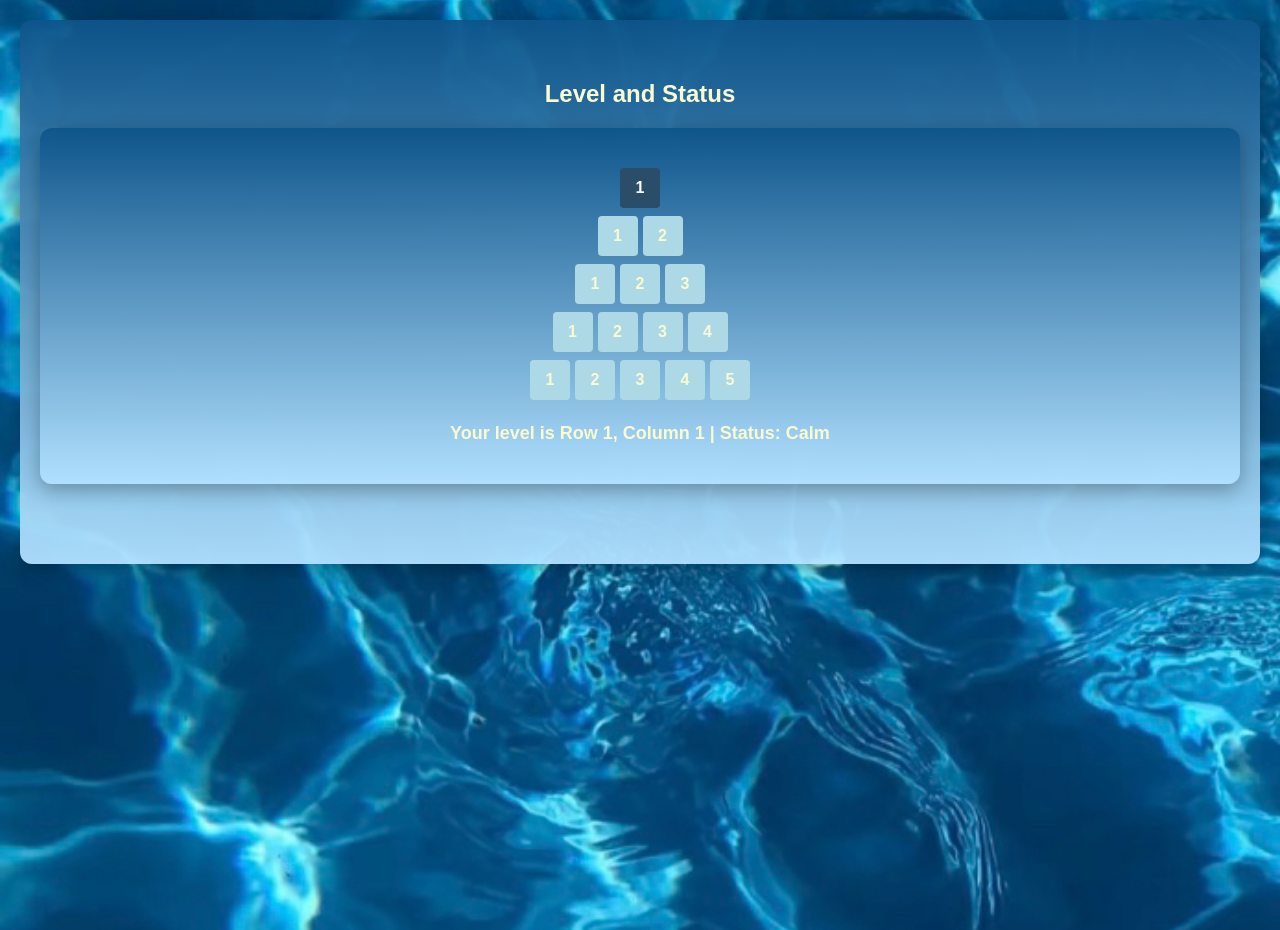
<file: assignment3/assignment3_classifyDream_DS.html>
<html>

<head>

    <meta charset="UTF-8" http-equiv="refresh" name="viewport" content="width=device-width, initial-scale=1.0">
    <title>Level and Status</title>
    <link rel="stylesheet" type="text/css" href="assigment3_style_DS.css">
    <script src="assignment3_java_DS.js"></script>

</head>

<body>

    <div id="classifyDream" class="container">

        <h2>Level and Status</h2>
        <div class="container">
       
        <div class="row">
            <div class="col">1</div>
        </div>

        <div class="row">
            <div class="col">1</div>
            <div class="col">2</div>
        </div>

        <div class="row">
            <div class="col">1</div>
            <div class="col">2</div>
            <div class="col">3</div>
        </div>

        <div class="row">
            <div class="col">1</div>
            <div class="col">2</div>
            <div class="col">3</div>
            <div class="col">4</div>
        </div>

        <div class="row">
            <div class="col">1</div>
            <div class="col">2</div>
            <div class="col">3</div>
            <div class="col">4</div>
            <div class="col">5</div>
        </div>

        <div id="status"></div>

    </div>
</body>


</html>
</file>
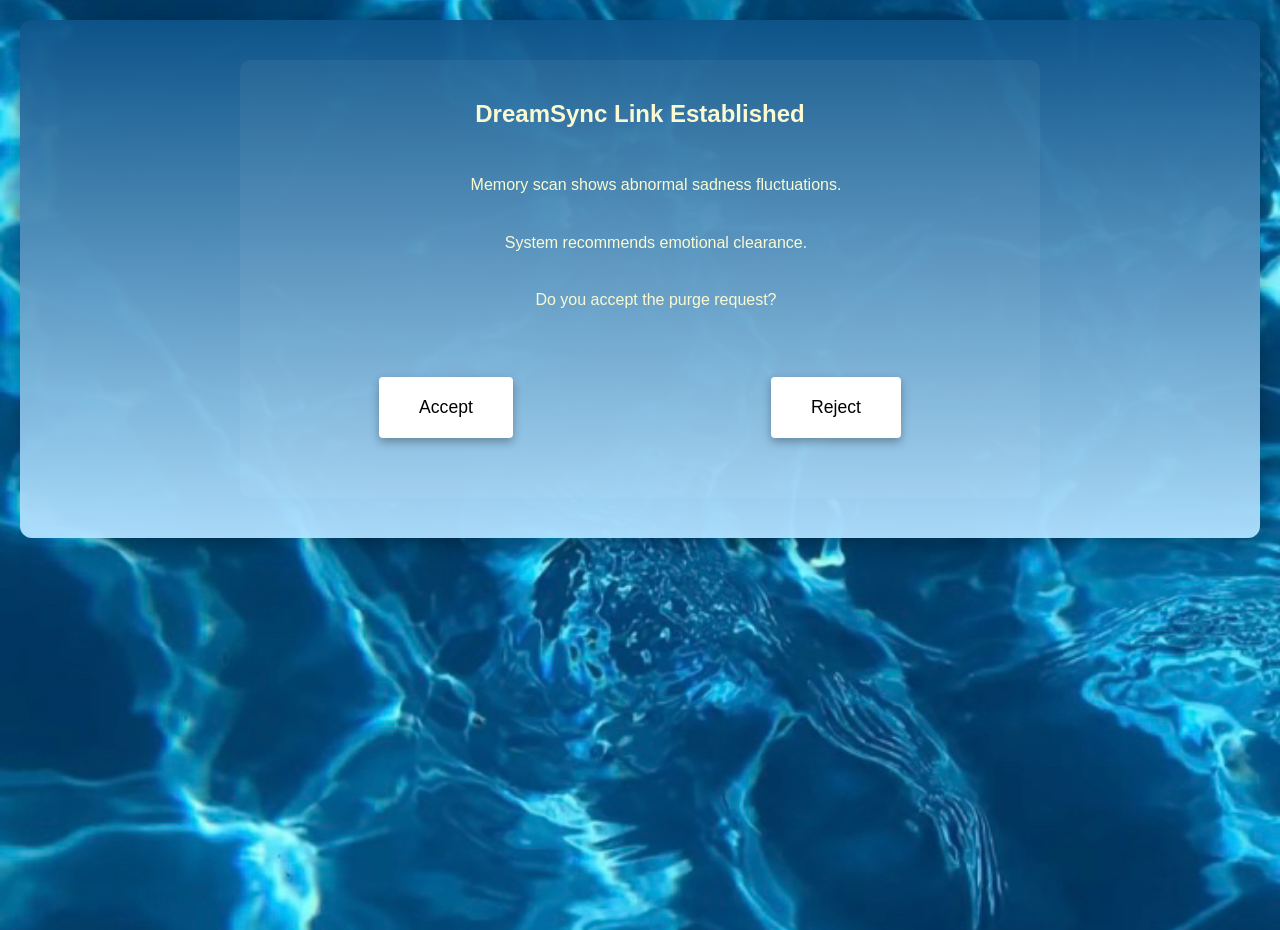
<file: assignment3/assignment3_evaluateBtn_DS.html>
<html>

<head>

    <meta charset="UTF-8" http-equiv="refresh" name="viewport" content="width=device-width, initial-scale=1.0">
    <title>Dream Evaluation</title>
    <link rel="stylesheet" type="text/css" href="assigment3_style_DS.css">
    <script src="assignment3_java_DS.js"></script>

</head>

<body>

    <div id="evaluateBtn" class="container">

        <div class="highlight">

            <h2 id="title">DreamSync Link Established</h2>
            <p id="p1">Memory scan shows abnormal sadness fluctuations.</p>
            <p id="p2">System recommends emotional clearance.</p>
            <p id="p3">Do you accept the purge request?</p>

            <div id="button_click">
                <button id="b1" onclick="acceptPurge()">Accept</button>
                <button id="b2" onclick="rejectPurge()">Reject</button>
            </div>

            <div id="Floating"></div>
            <div id="errorFloating"></div>
            
        </div>

        </div>

    </div>

</body>


</html>
</file>
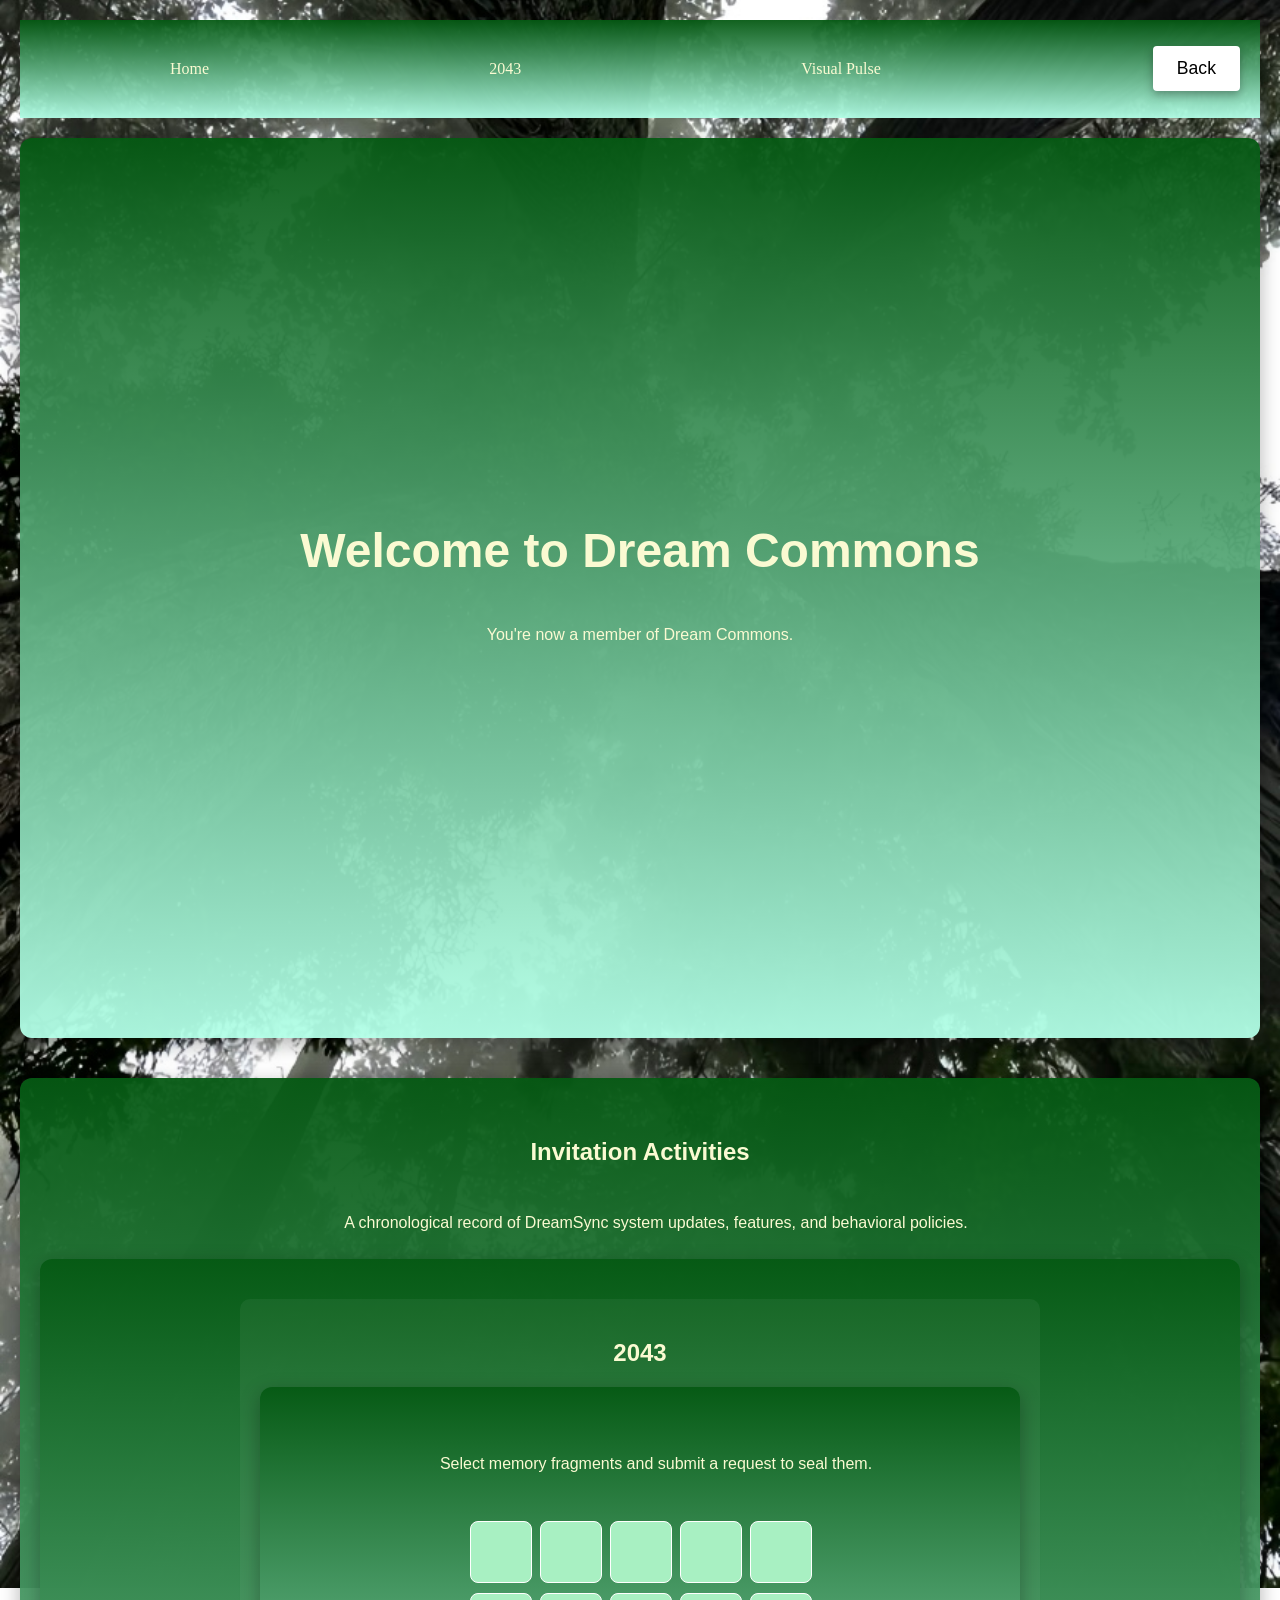
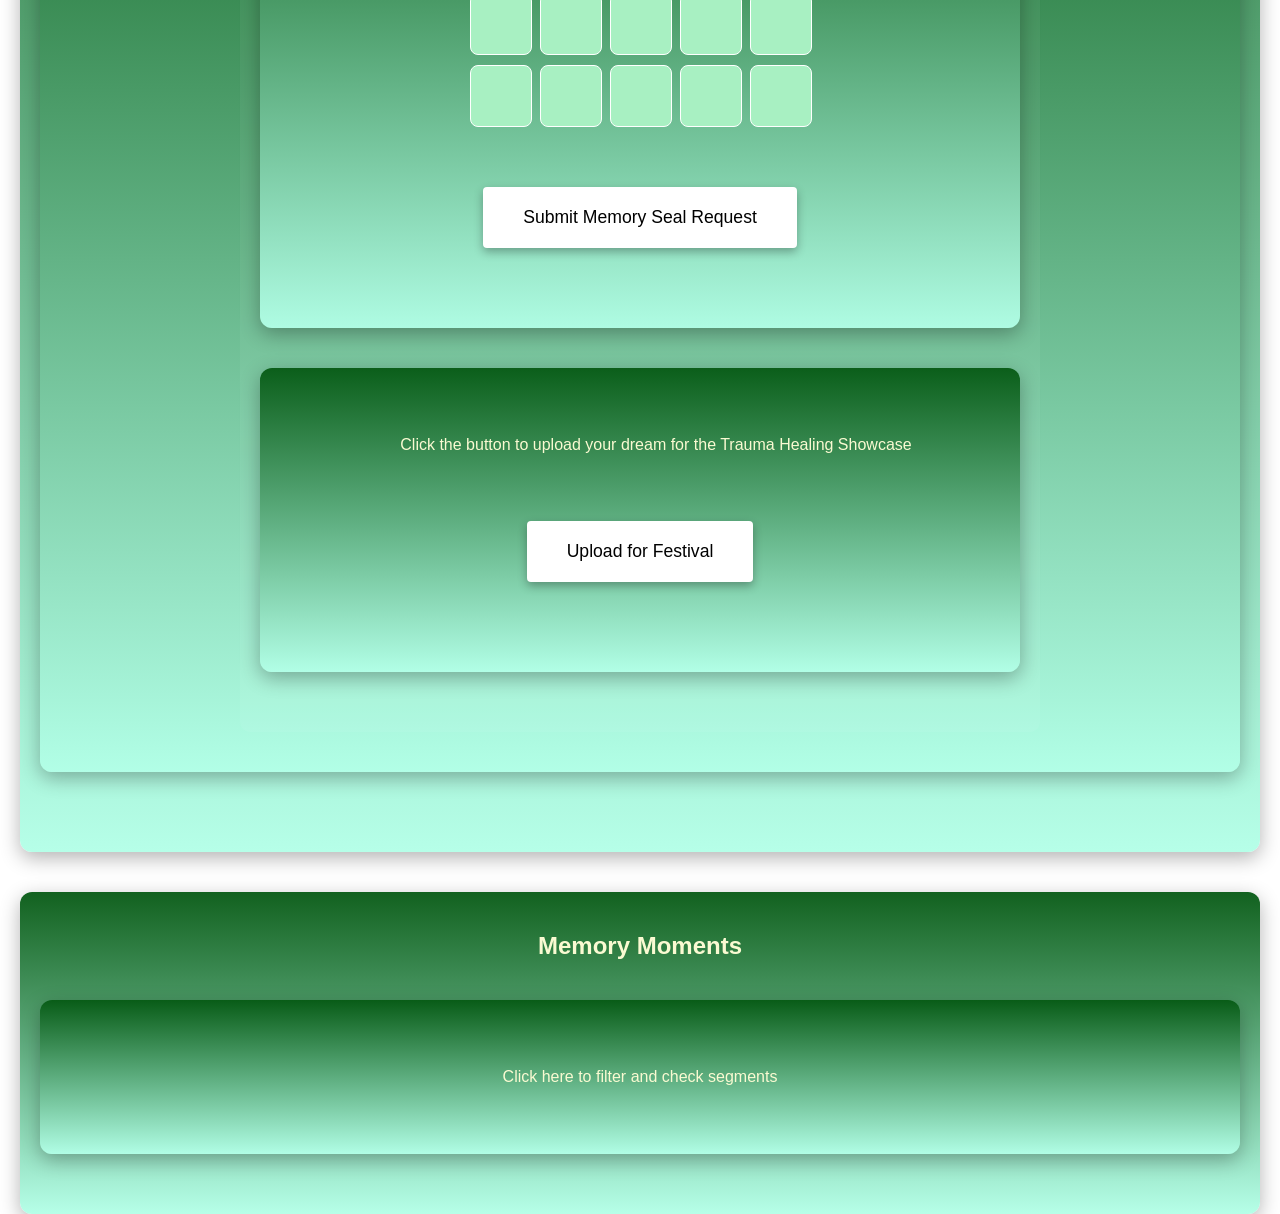
<file: assignment3/assignment3_index_DC.html>
<html>

<head>

    <meta charset="UTF-8" http-equiv="refresh" name="viewport" content="width=device-width, initial-scale=1.0">
    <title>Dream Commons</title>
    <link rel="stylesheet" type="text/css" href="assigment3_style_DC.css">
    <script src="assignment3_java_DC.js"></script>

</head>

<body>
<div class="navbar">

    <a href="#homepage">Home</a>
    <a href="#2043_years">2043</a>
    <a href="#media">Visual Pulse</a>
    <button onclick="window.location.href='assignment3_index_DS.html'">Back</button>

</div>


    <div id="homepage" class="container">
       
        <h1>Welcome to Dream Commons</h1>

        <p>You're now a member of Dream Commons.</p>

    </div>

    <div id="years" class="container">

        <h2>Invitation Activities</h2>

        <p>A chronological record of DreamSync system updates, features, and behavioral policies.</p>

        <div id="2043_years" class="container">

            <div class="highlight">

                <h2>2043</h2>

                <div id="interaction" class="container">

                    <p>Select memory fragments and submit a request to seal them.</p >

                    <div class="color-grid" id="memoryGrid"></div>

                    <button onclick="MemorySeal()">Submit Memory Seal Request</button>

                </div>

                <div id="interaction" class="container">
                    <p>Click the button to upload your dream for the Trauma Healing Showcase</p> 
                    <button onclick="performDream()">Upload for Festival</button>
                    <div id="status"></div>
                </div>

            </div>

        </div>
    
    </div>

    <div id="media" class="container">
        
        <h2>Memory Moments</h2>

        <div onclick="createVideo()" class="container cursorvideo" id="createElement">

            <div id="VideoContainer">

                <p>Click here to filter and check segments</p>

            </div>
        </div>
    </div>

</body>
</file>
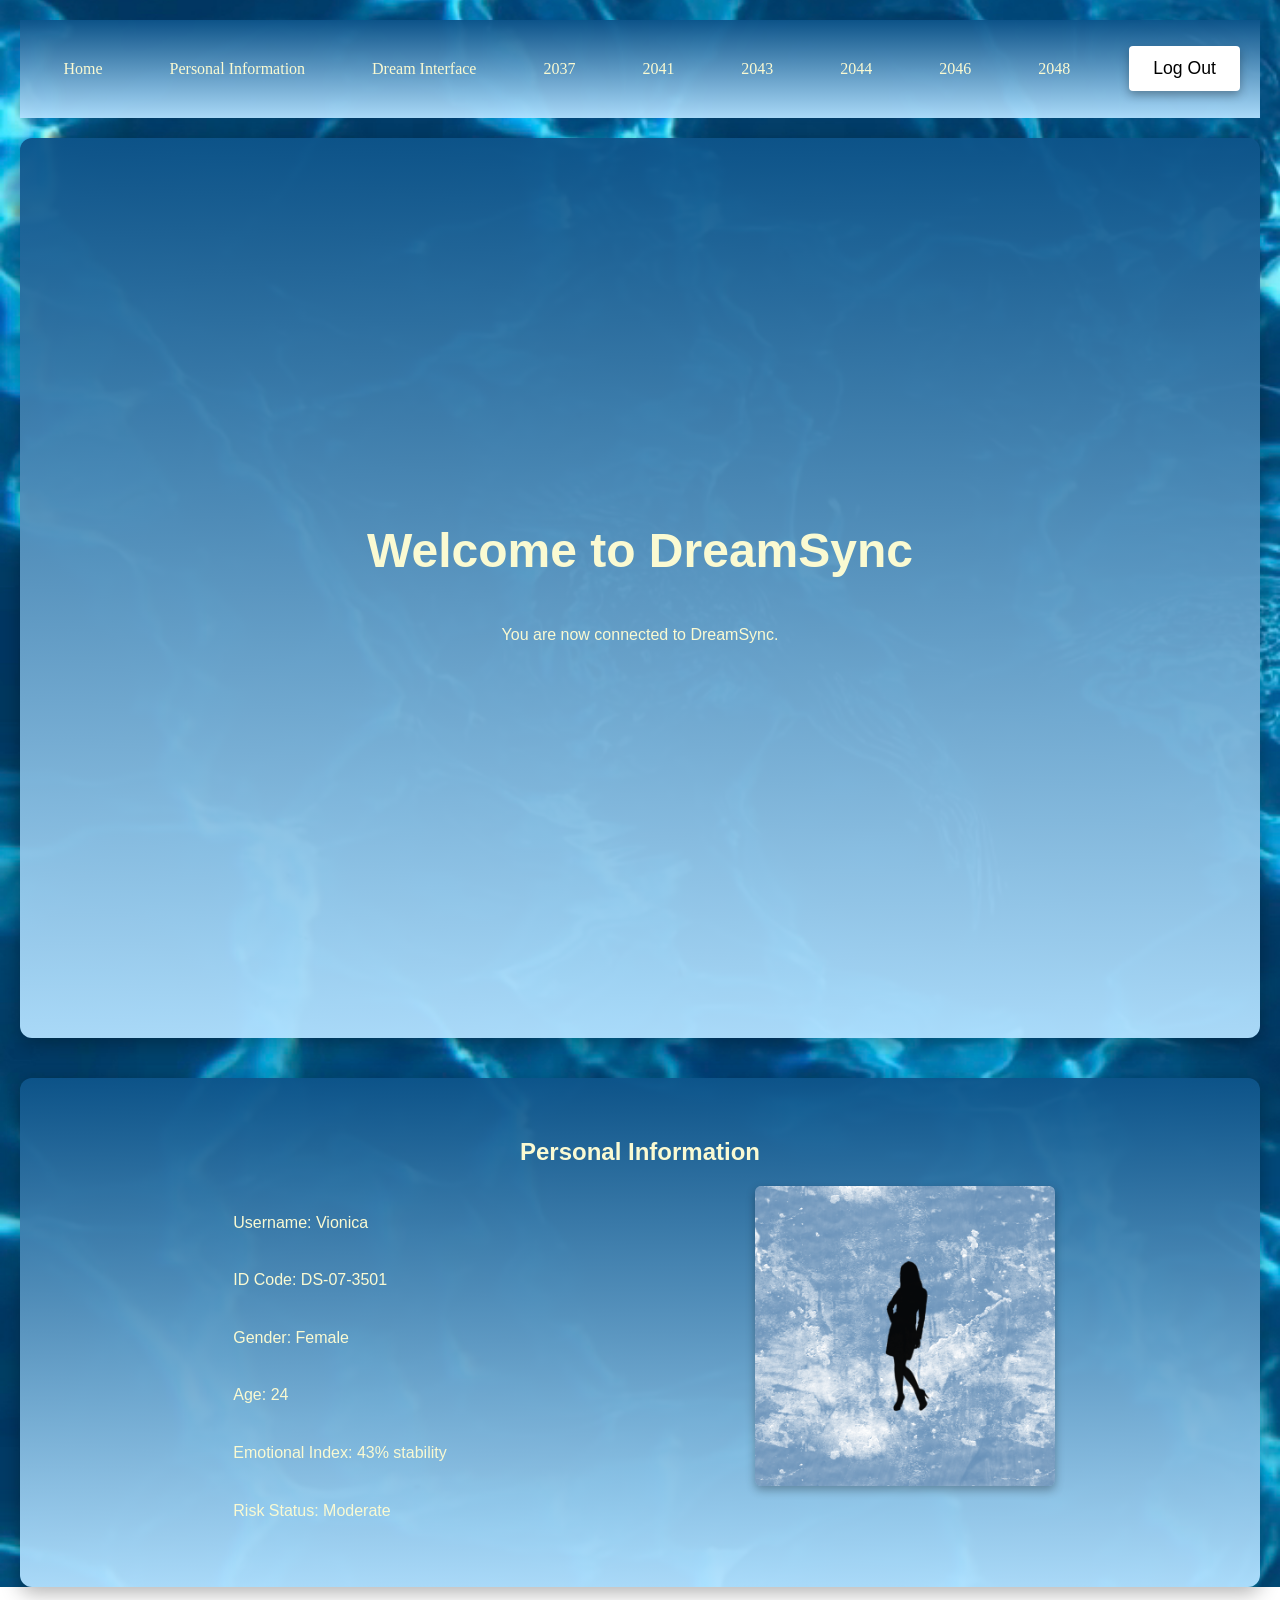
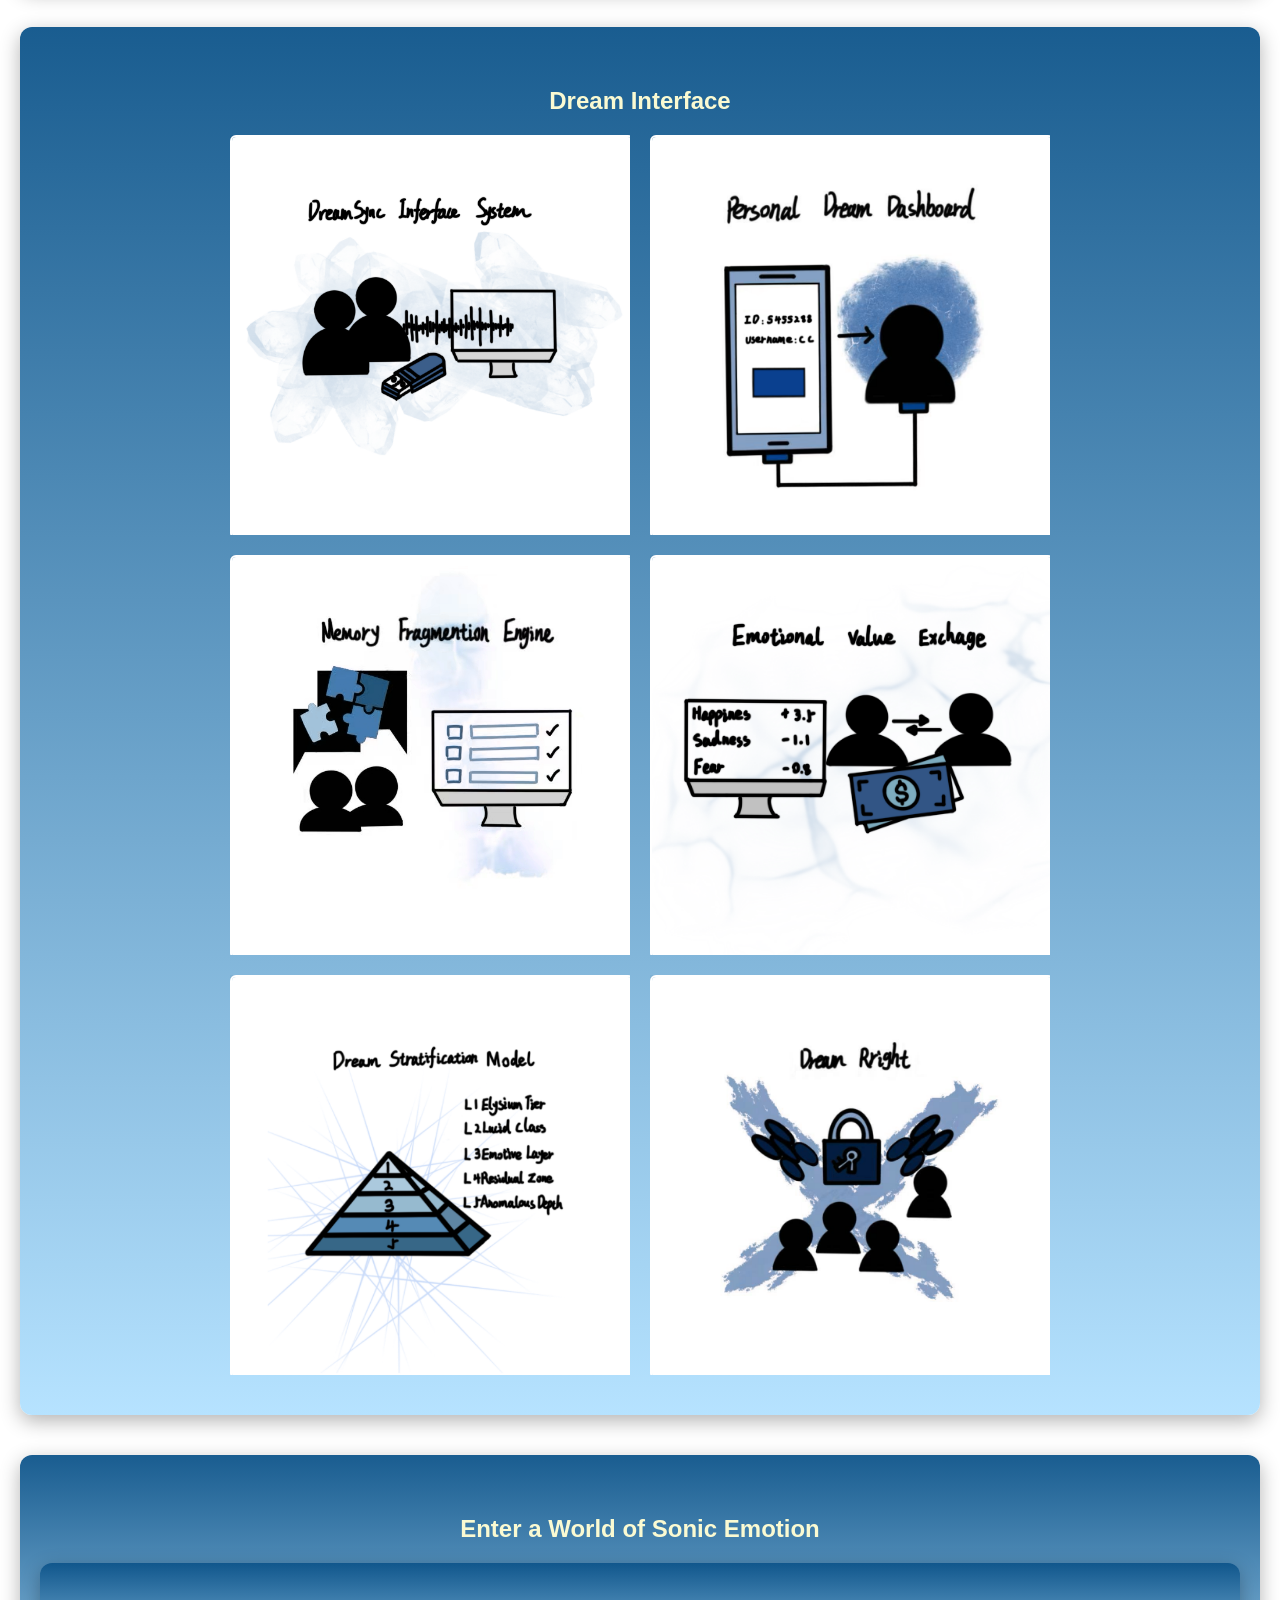
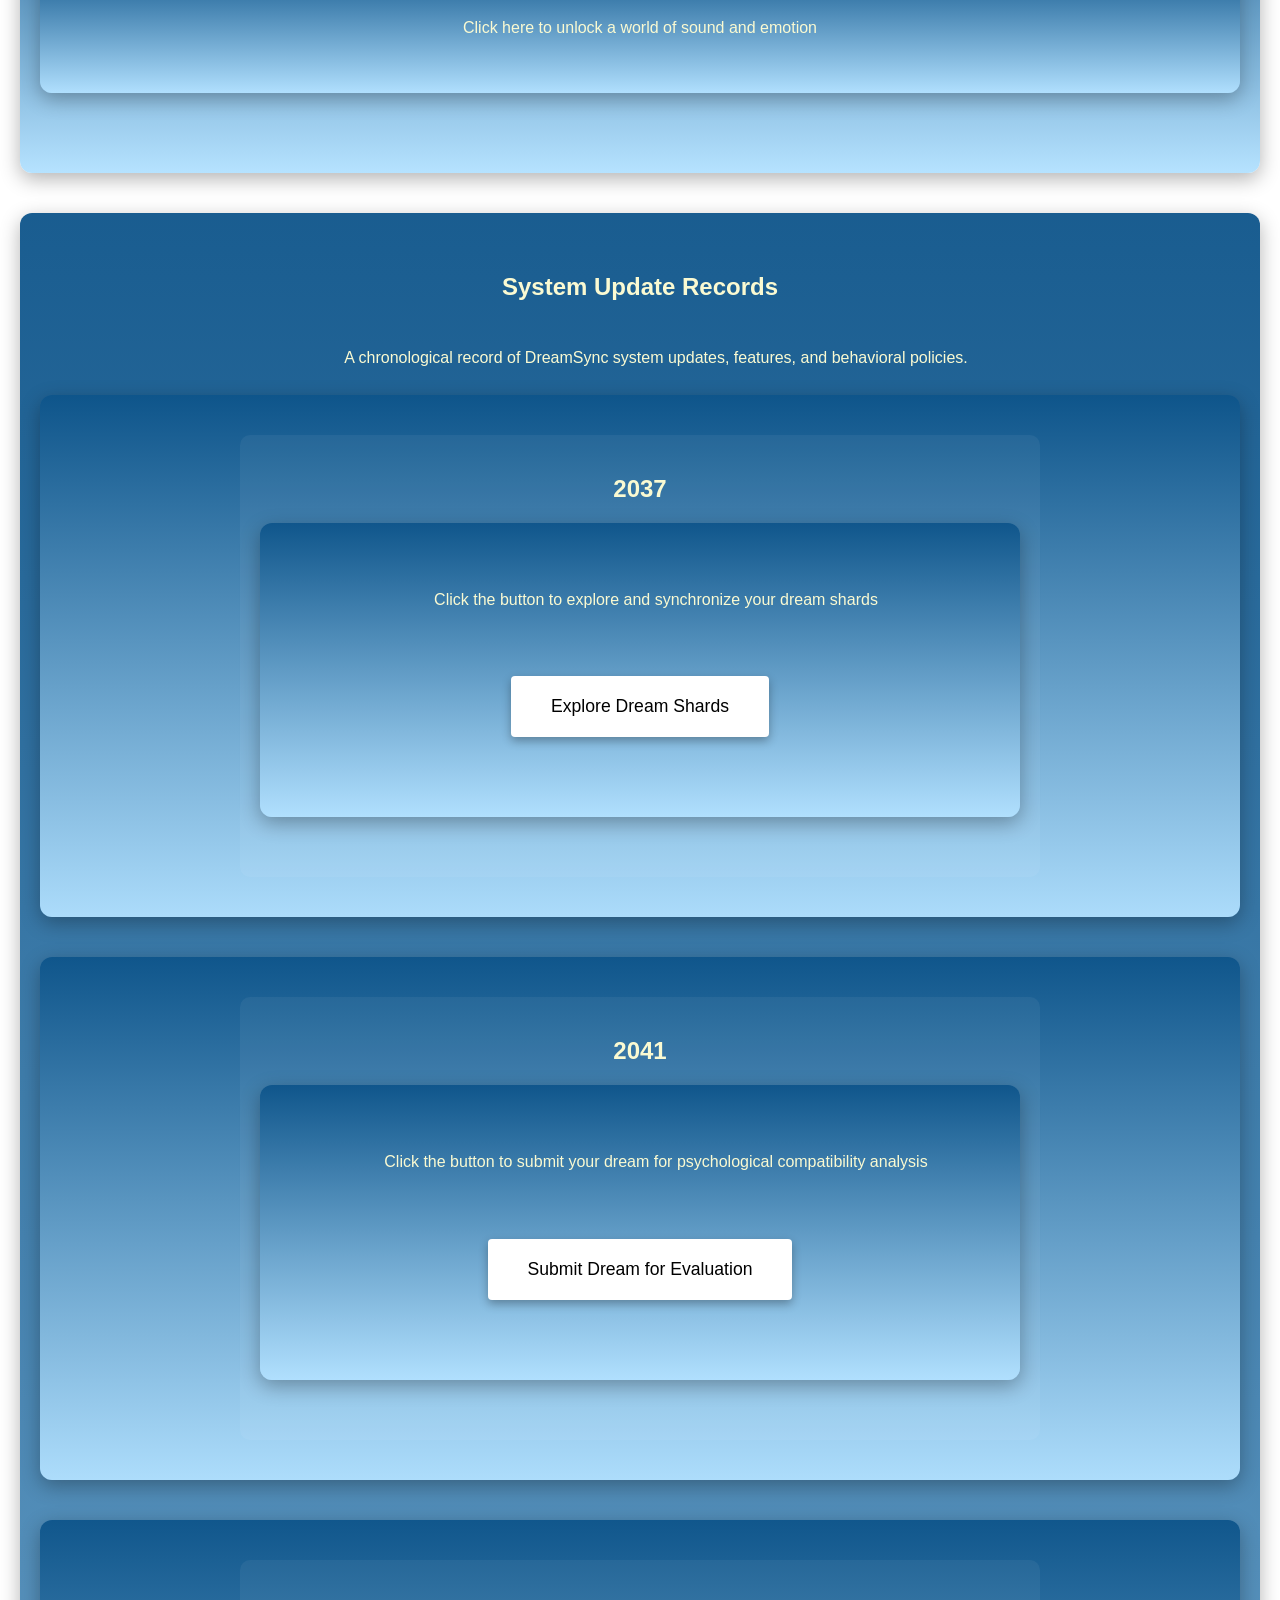
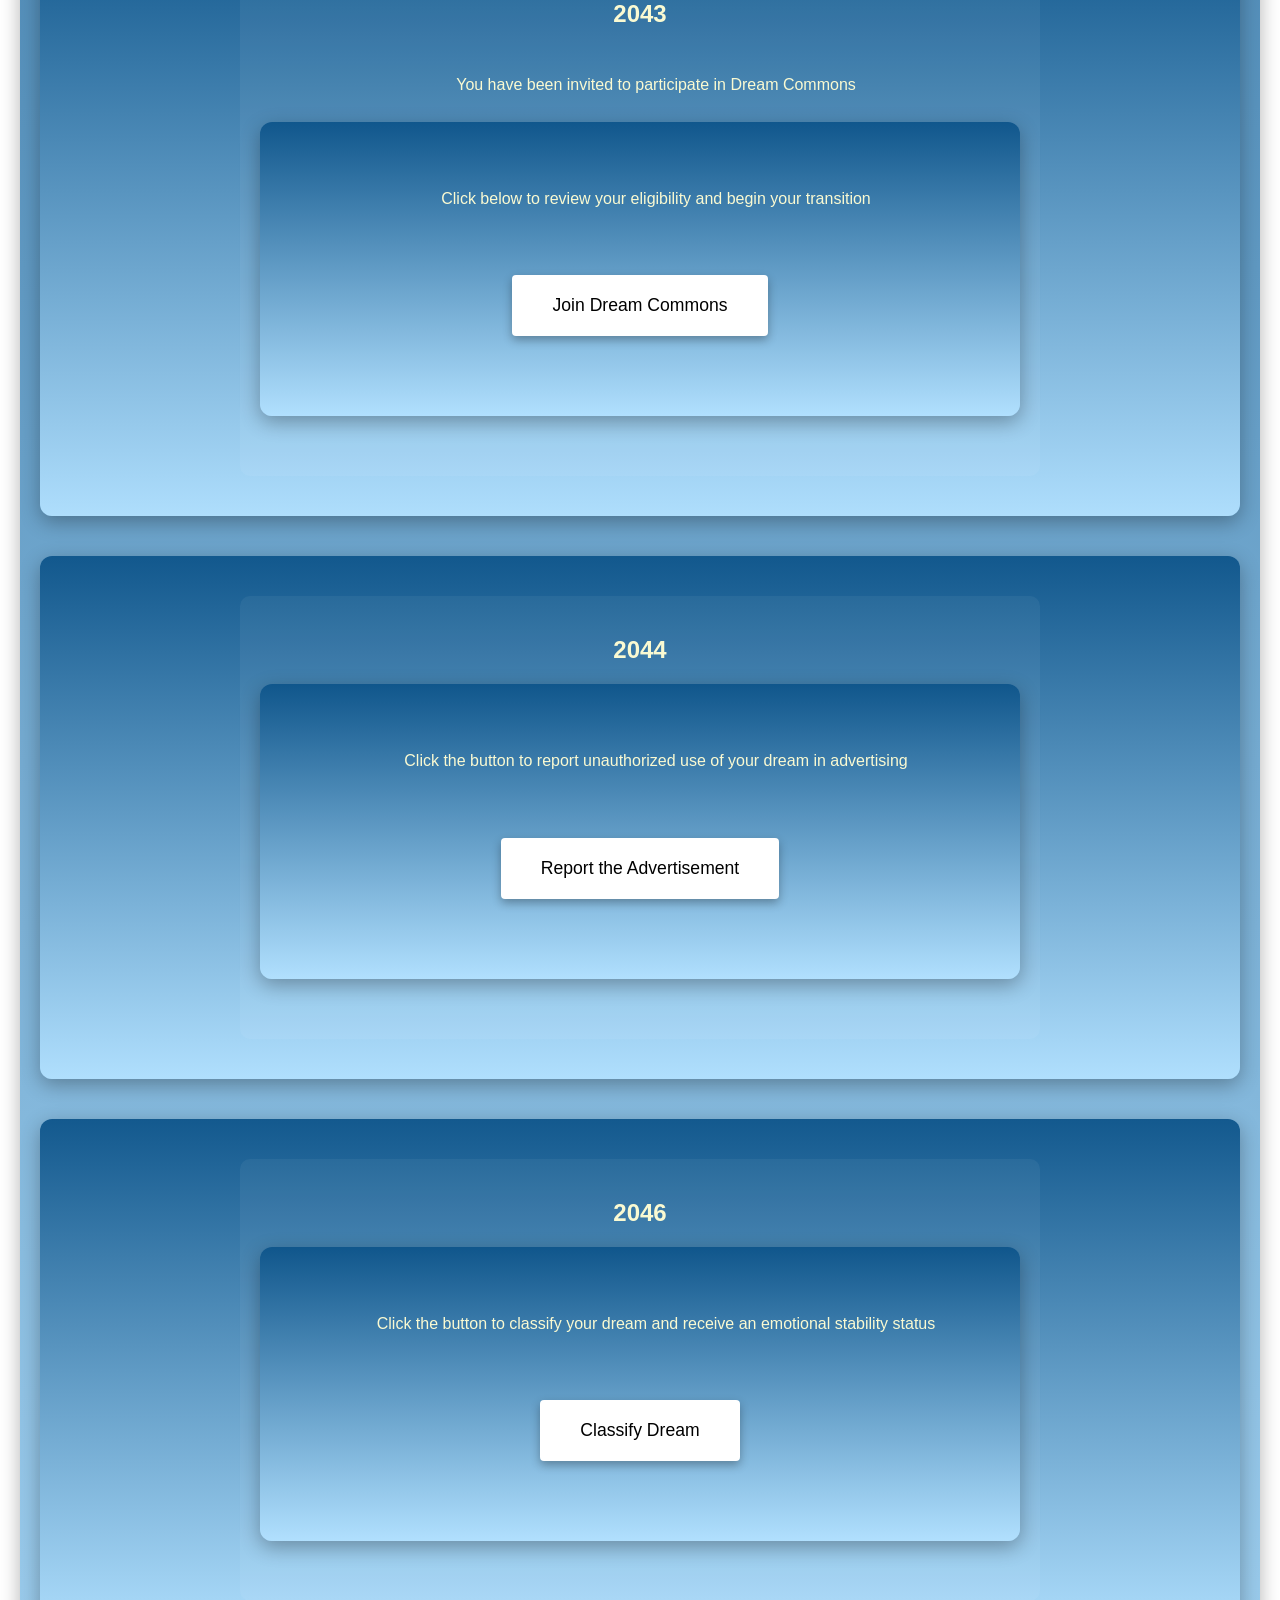
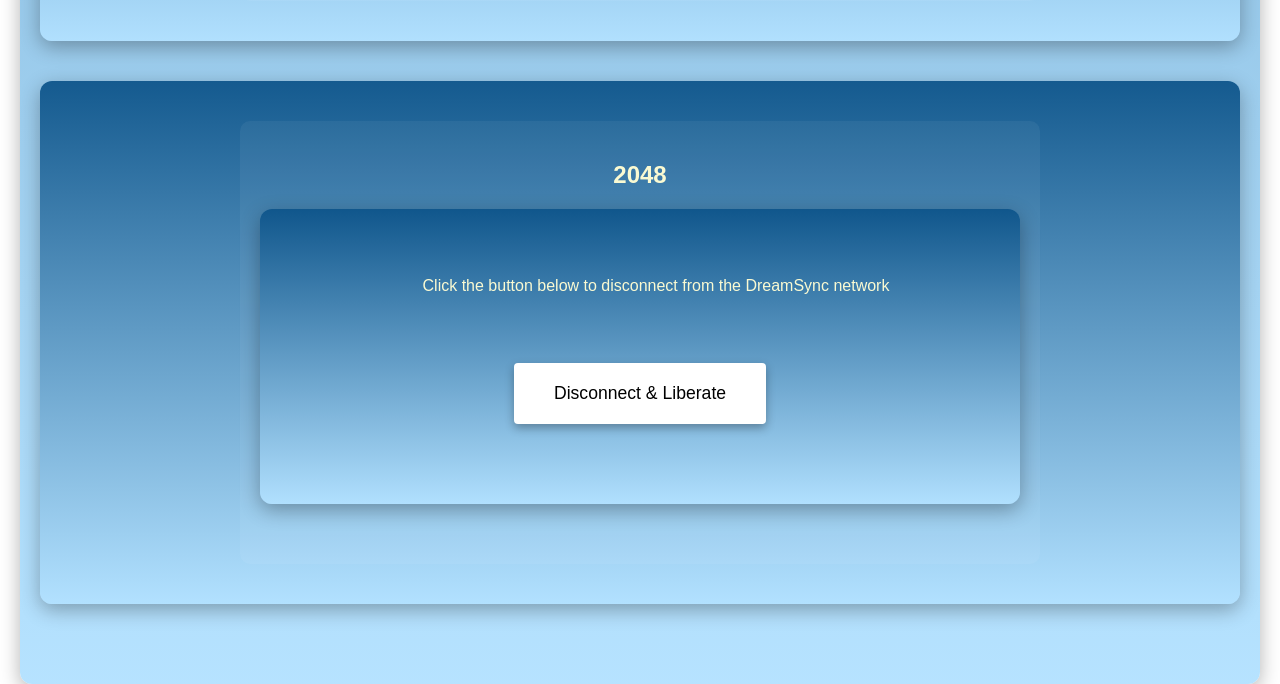
<file: assignment3/assignment3_index_DS.html>
<html>
<!-- 
REFERENCES:

1. Appel, L., Kisonas, E., Appel, E., Klein, J., Bartlett, D., & Rosenberg, J. (2020). A pilot investigation into brain-computer interface use during a lucid dream. International Journal of Dream Research, 13(1), 64-73. https://journals.ub.uni-heidelberg.de/index.php/IJoDR/article/view/68010

2. Konkoly, K. R., Appel, K., Chabani, E., Mangiaruga, A., Gott, J., Mallett, R., ... & Paller, K. A. (2020). Dream engineering: Simulating worlds through sensory stimulation. Consciousness and Cognition, 83, 102979. https://doi.org/10.1016/j.concog.2020.102979

3. Jang, D., Jhala, R., Lerner, S., & Shacham, H. (2010). An empirical study of privacy-violating information flows in JavaScript web applications. In Proceedings of the 17th ACM conference on Computer and communications security (pp. 270-283). https://doi.org/10.1145/1866307.1866339

4. Islam, M. R., Tanaka, T., & Molla, M. K. I. (2023). Brain–computer interface: trend, challenges, and threats. Brain Informatics, 10(1), 20. https://doi.org/10.1186/s40708-023-00199-3

5. Bélanger, F., & Crossler, R. E. (2011). Privacy in the digital age: a review of information privacy research in information systems. MIS Quarterly, 35(4), 1017-1041. https://www.jstor.org/stable/41409971
-->
<head>

    <meta charset="UTF-8" http-equiv="refresh" name="viewport" content="width=device-width, initial-scale=1.0">
    <title>DreamSync</title>
    <link rel="stylesheet" type="text/css" href="assigment3_style_DS.css">
    <script src="assignment3_java_DS.js"></script>

</head>

<body>
<div class="navbar">

    <a href="#homepage">Home</a>
    <a href="#profile">Personal Information</a>
    <a href="#gallery">Dream Interface</a>
    <a href="#2037_years">2037</a>
    <a href="#2041_years">2041</a>
    <a href="#2043_years">2043</a>
    <a href="#2044_years">2044</a>
    <a href="#2046_years">2046</a>
    <a href="#2048_years">2048</a>
    <button onclick="window.location.href='assignment3_login_DS.html'">Log Out</button>

</div>


    <div id="homepage" class="container">
       
        <h1>Welcome to DreamSync</h1>

        <p>You are now connected to DreamSync.</p>

    </div>

    <div id="profile" class="container">

        <h2>Personal Information</h2>

        <div class="profile_content">

            <div class="profile_text">

                <p>Username: Vionica</p>
                <p>ID Code: DS-07-3501</p>
                <p>Gender: Female</p>
                <p>Age: 24</p>
                <p>Emotional Index: 43% stability</p>
                <p>Risk Status: Moderate</p>

            </div>

            <div class="profile_image">

                <img src="image/简介DS.PNG" alt="personal image">

            </div>

        </div>

    </div>

    <div id="gallery" class="container">

        <h2>Dream Interface</h2>
        
        <div class="row">

            <div class="column">

                <img src="image/接口.png" alt="Brainwave Synchronization Interface">
                
            </div>

            <div class="column">
                
                <img src="image/个人.png" alt="Personal Dream Dashboard">
                
            </div>

            <div class="column">

                <img src="image/碎片.png" alt="Dream Fragment Visualization">
                
            </div>

            <div class="column">
                
                <img src="image/交易.png" alt="Emotional Data Trading Market">
                
            </div>
                
            <div class="column">

                <img src="image/等级.png" alt="Dream Grading System">
                
            </div>

            <div class="column">

                <img src="image/梦权.png" alt="Dream Rights and Free Dreamers">
                
            </div>
              
        </div>

    </div>

    <div id="music" class="container">

        <h2>Enter a World of Sonic Emotion</h2>

        <div onclick="playAudio()" class="container cursoraudio" id="createElement">

            <div id="AudioContainer">

                <p>Click here to unlock a world of sound and emotion</p>

            </div>

        </div>

    </div>

    <div id="years" class="container">

        <h2>System Update Records</h2>

        <p>A chronological record of DreamSync system updates, features, and behavioral policies.</p>

        <div id="2037_years" class="container">

            <div class="highlight">

                <h2>2037</h2>

                <div id="interaction" class="container">

                    <p>Click the button to explore and synchronize your dream shards</p>

                    <button onclick="exploBtn()">Explore Dream Shards</button>
                </div>

            </div>

        </div>

        <div id="2041_years" class="container">

            <div class="highlight">

                <h2>2041</h2>

                <div id="interaction" class="container">

                    <p>Click the button to submit your dream for psychological compatibility analysis</p>

                    <button onclick="evaluateBtn()">Submit Dream for Evaluation</button>

                </div>
            
            </div>

        </div>

        <div id="2043_years" class="container">

            <div class="highlight">

                <h2>2043</h2>

                <p>You have been invited to participate in Dream Commons</p>

                <div id="interaction" class="container"> 
                    
                    <p>Click below to review your eligibility and begin your transition</p> 

                    <button onclick="window.location.href='assignment3_index_DC.html'">Join Dream Commons</button>

                </div>
            
            </div>

        </div>

        <div id="2044_years" class="container">

            <div class="highlight">

                <h2>2044</h2>

                <div id="interaction" class="container">

                    <p>Click the button to report unauthorized use of your dream in advertising</p> 

                    <button onclick="reportAd()">Report the Advertisement</button>

                </div>
                
            </div>

        </div>

        <div id="2046_years" class="container">

            <div class="highlight">

                <h2>2046</h2>

                <div id="interaction" class="container">

                    <p>Click the button to classify your dream and receive an emotional stability status</p>

                    <button onclick="classifyDream()">Classify Dream</button>
                </div>
                
            </div>

        </div>

        <div id="2048_years" class="container">

            <div class="highlight">

                <h2>2048</h2>

                <div id="interaction" class="container">

                    <p>Click the button below to disconnect from the DreamSync network</p>

                    <button onclick="window.location.href='assignment3_index_DStoFD.html'">Disconnect & Liberate</button>

                </div>

            </div>

        </div>
    
    </div>

</body>
</file>
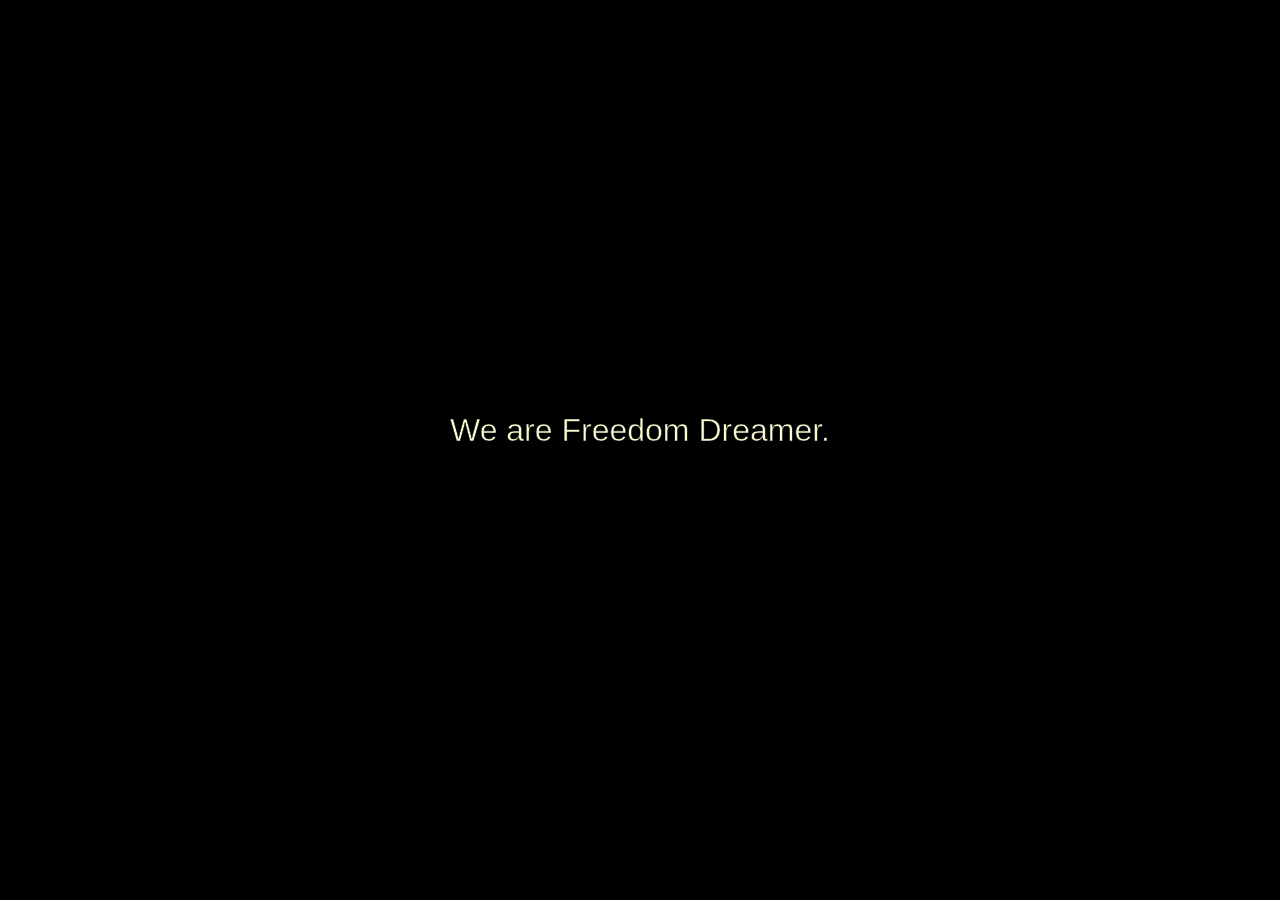
<file: assignment3/assignment3_index_DStoFD.html>
<!DOCTYPE html>
<head>
    <meta charset="UTF-8">
    <meta name="viewport" content="width=device-width, initial-scale=1.0">
    <title>Free Dreamers Invitation</title>
    <link rel="stylesheet" href="assignment3_style_DStoFD.css">
</head>
<body>

    <div id="message"></div>

    <div id="button_container">
        <button id="joinBtn">Yes</button>
        <button id="noJoinBtn">No</button>
    </div>

    <script src="assignment3_java_DStoFD.js"></script>
</body>
</html>
</file>
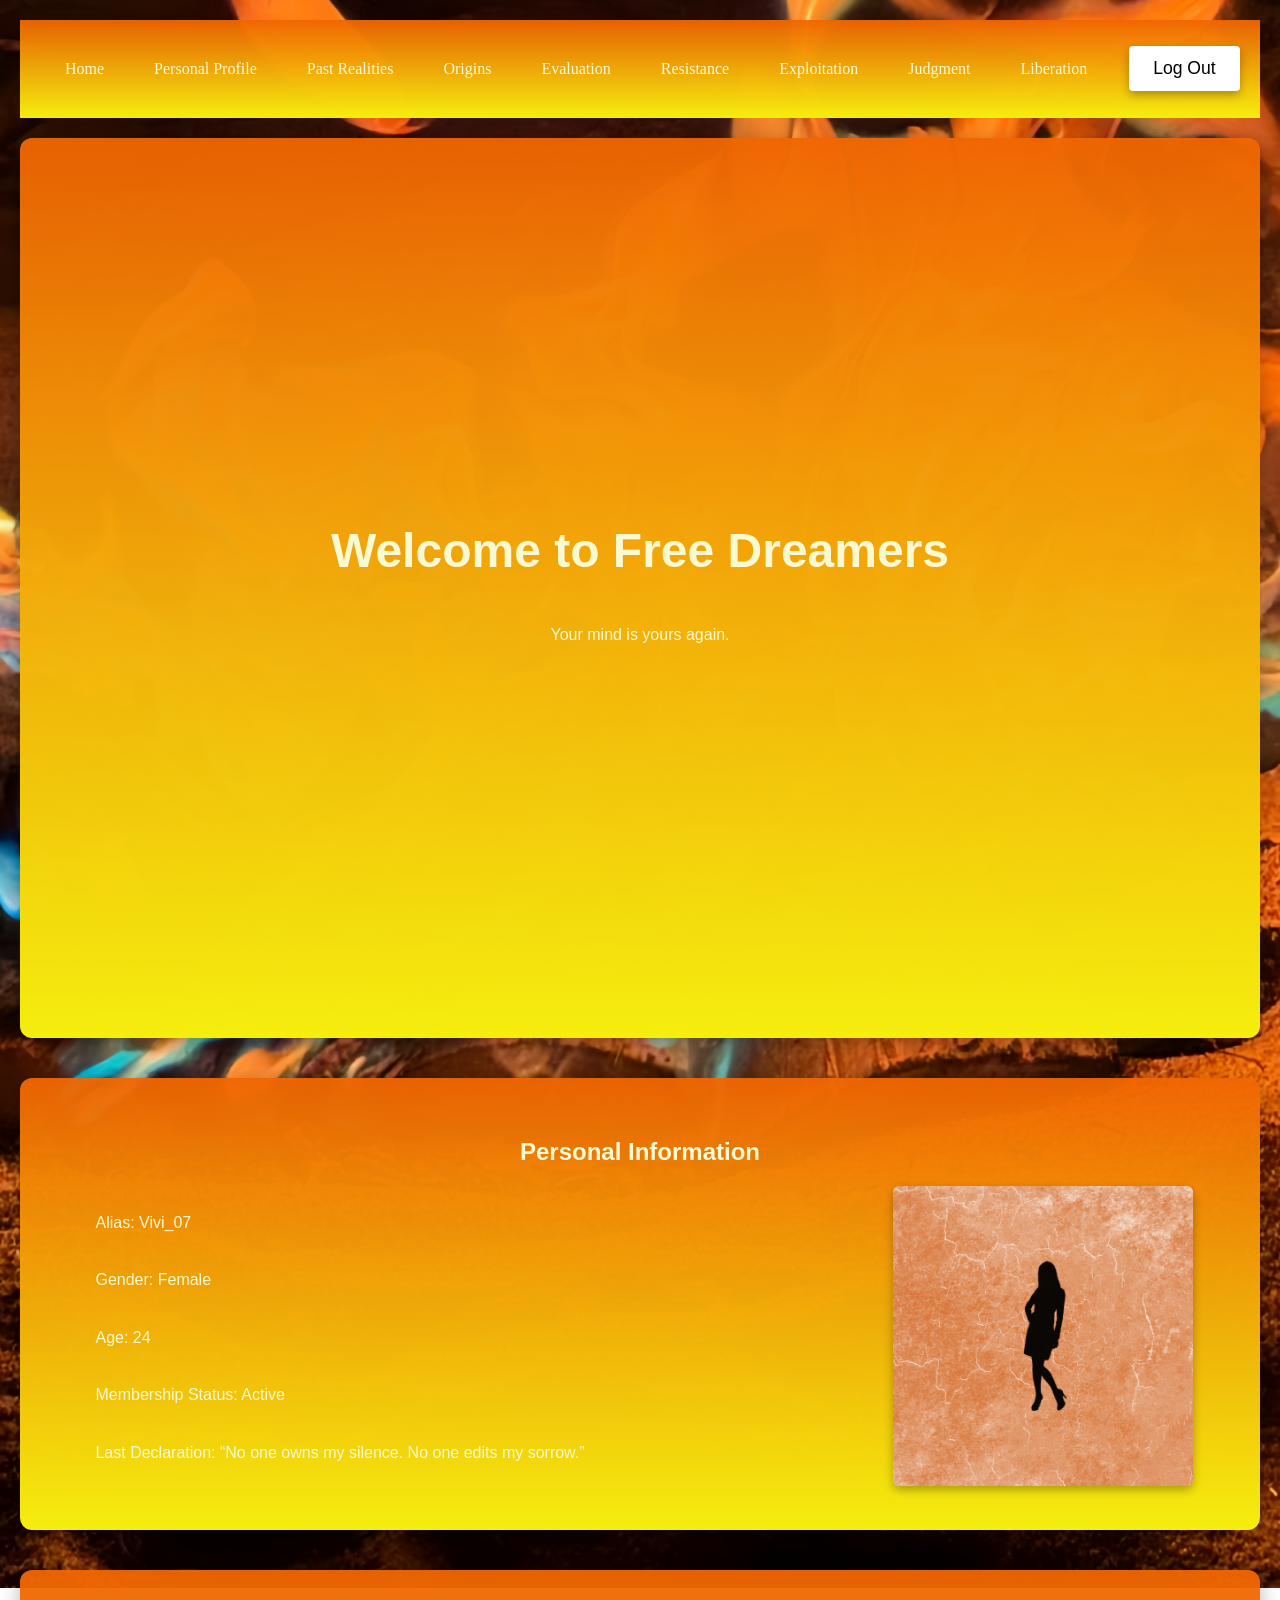
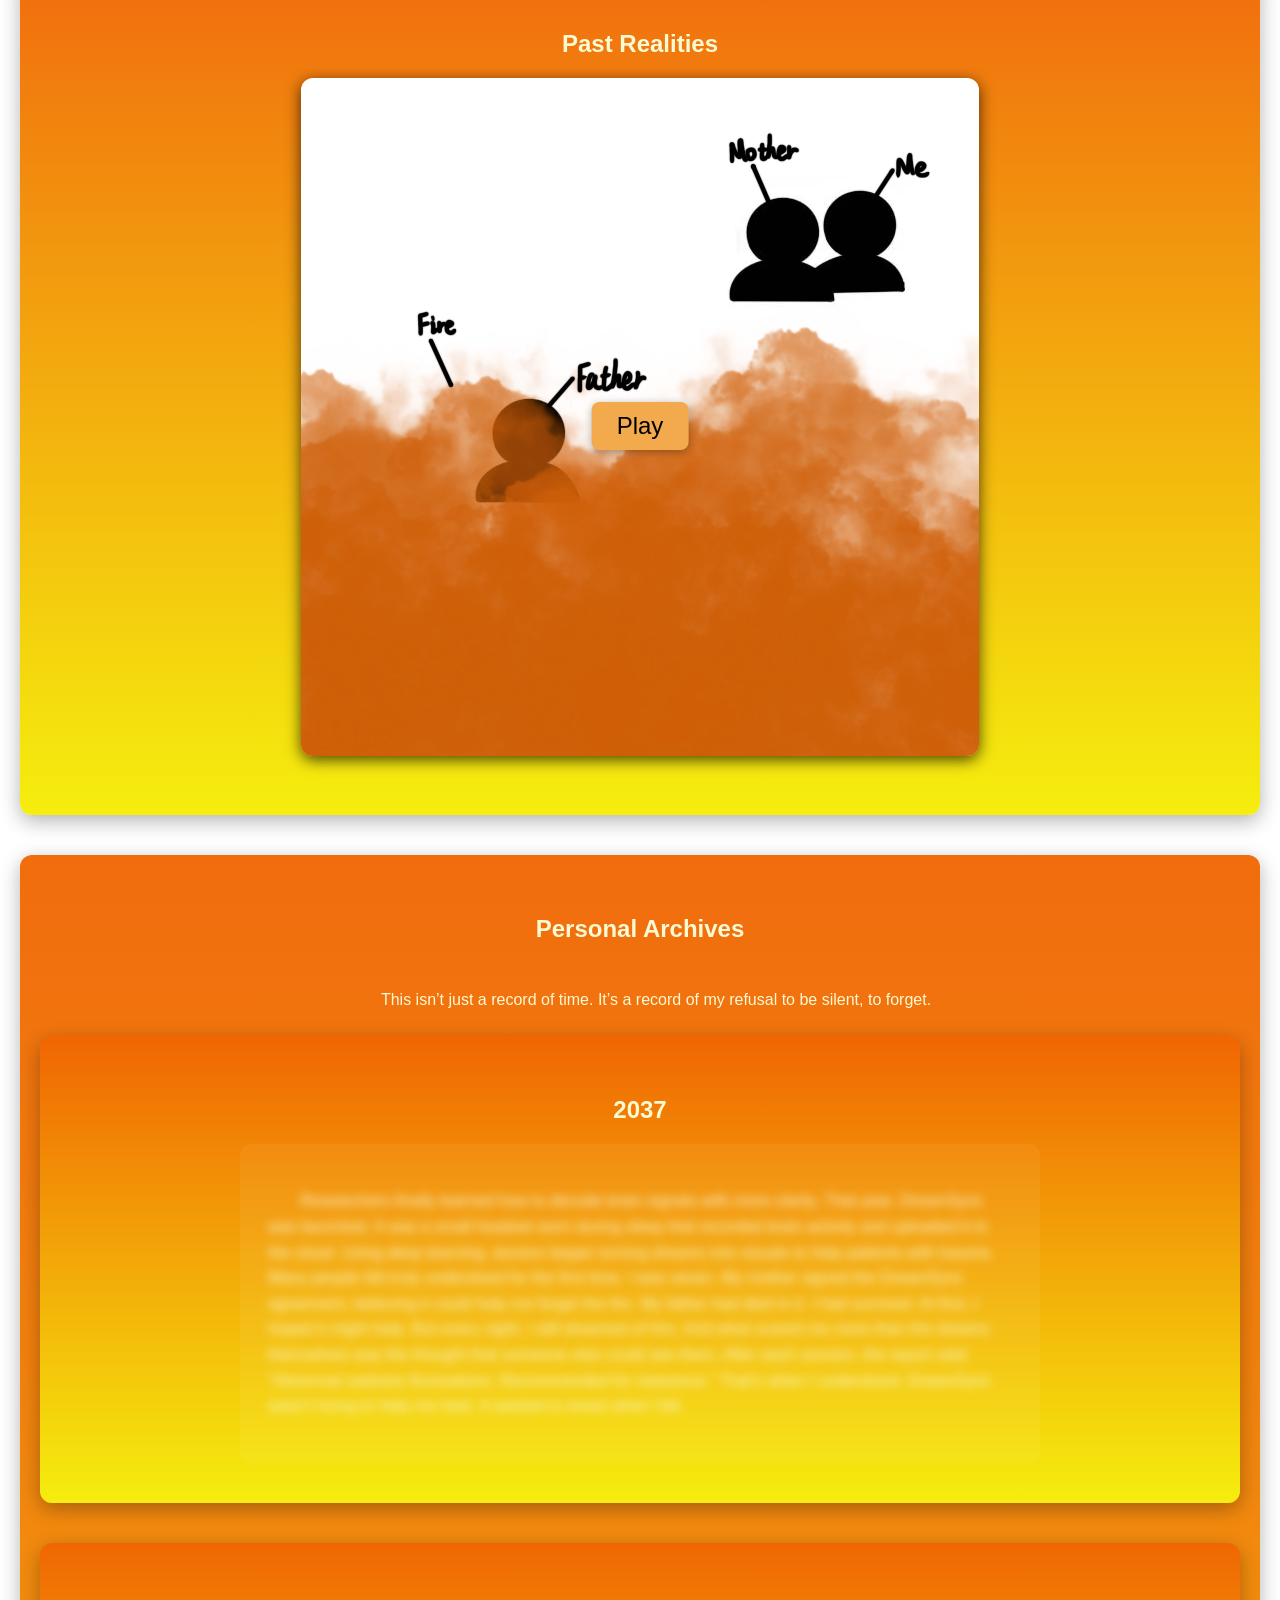
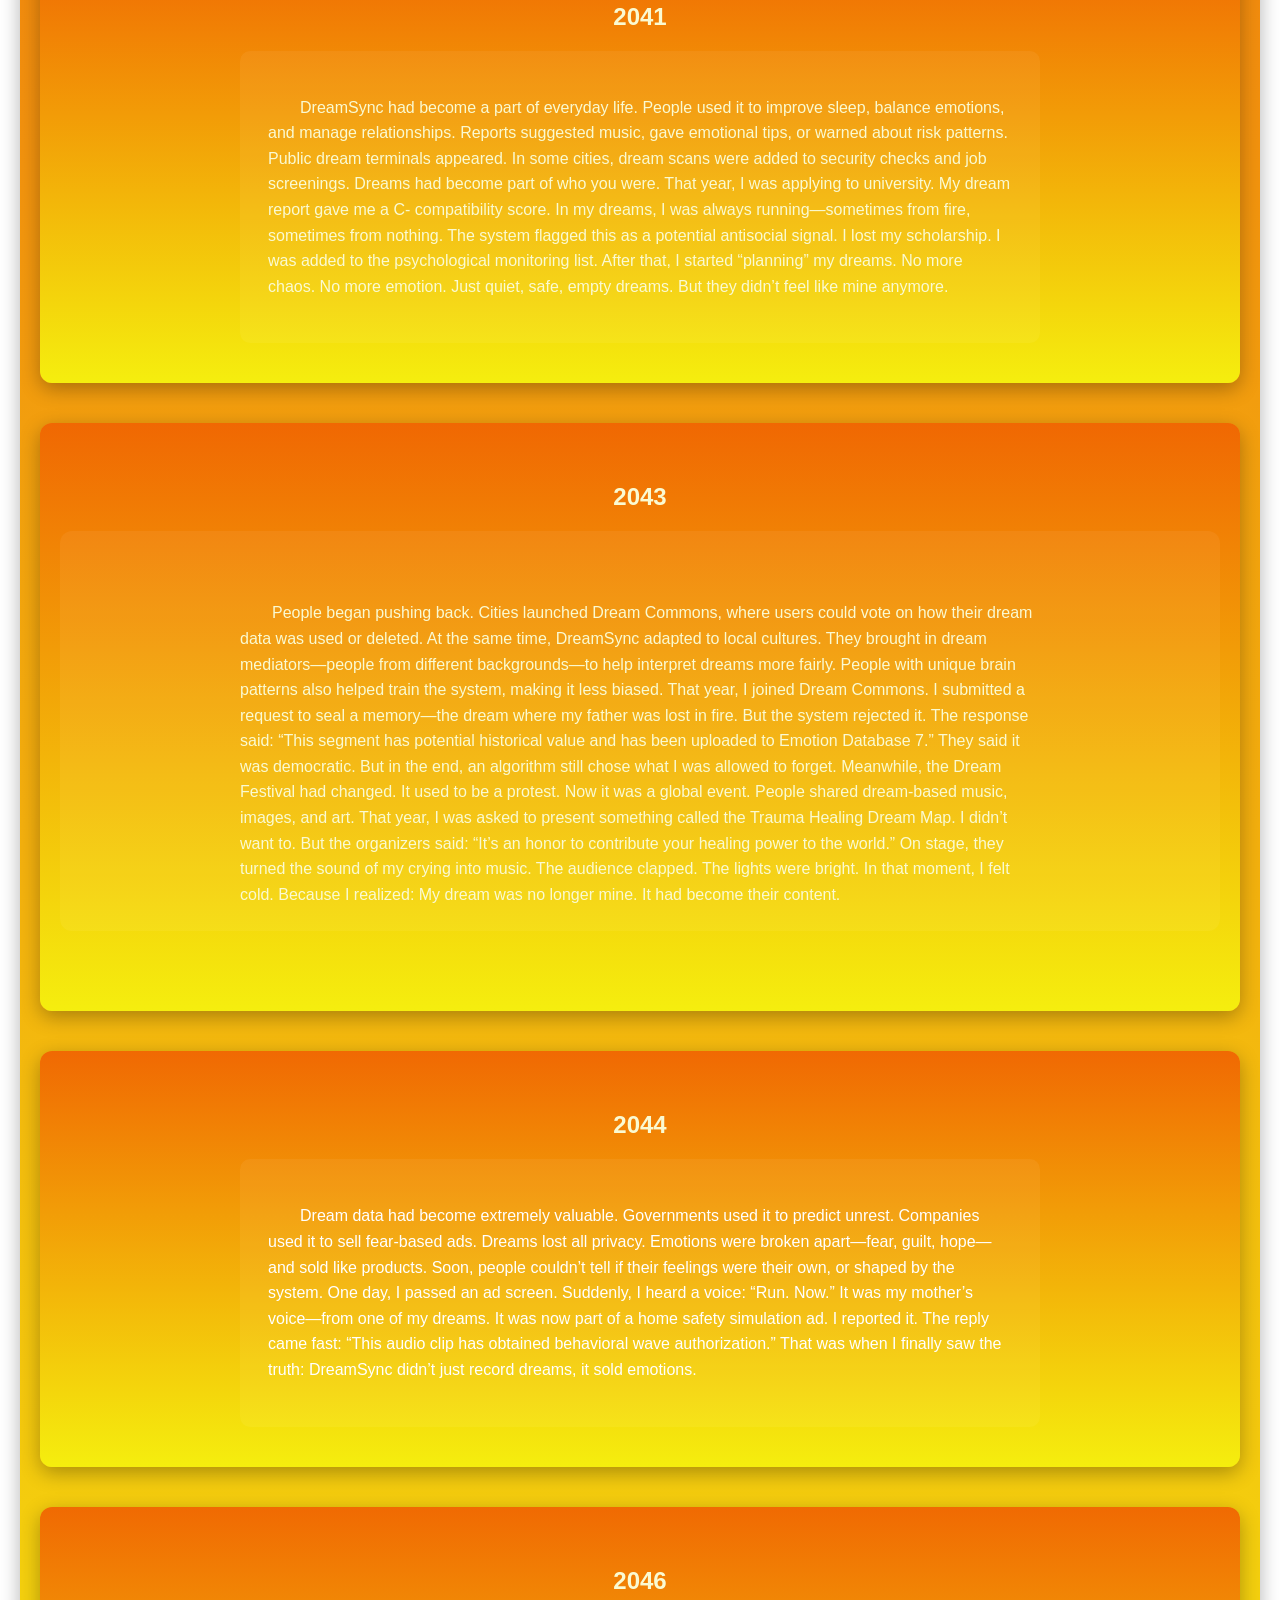
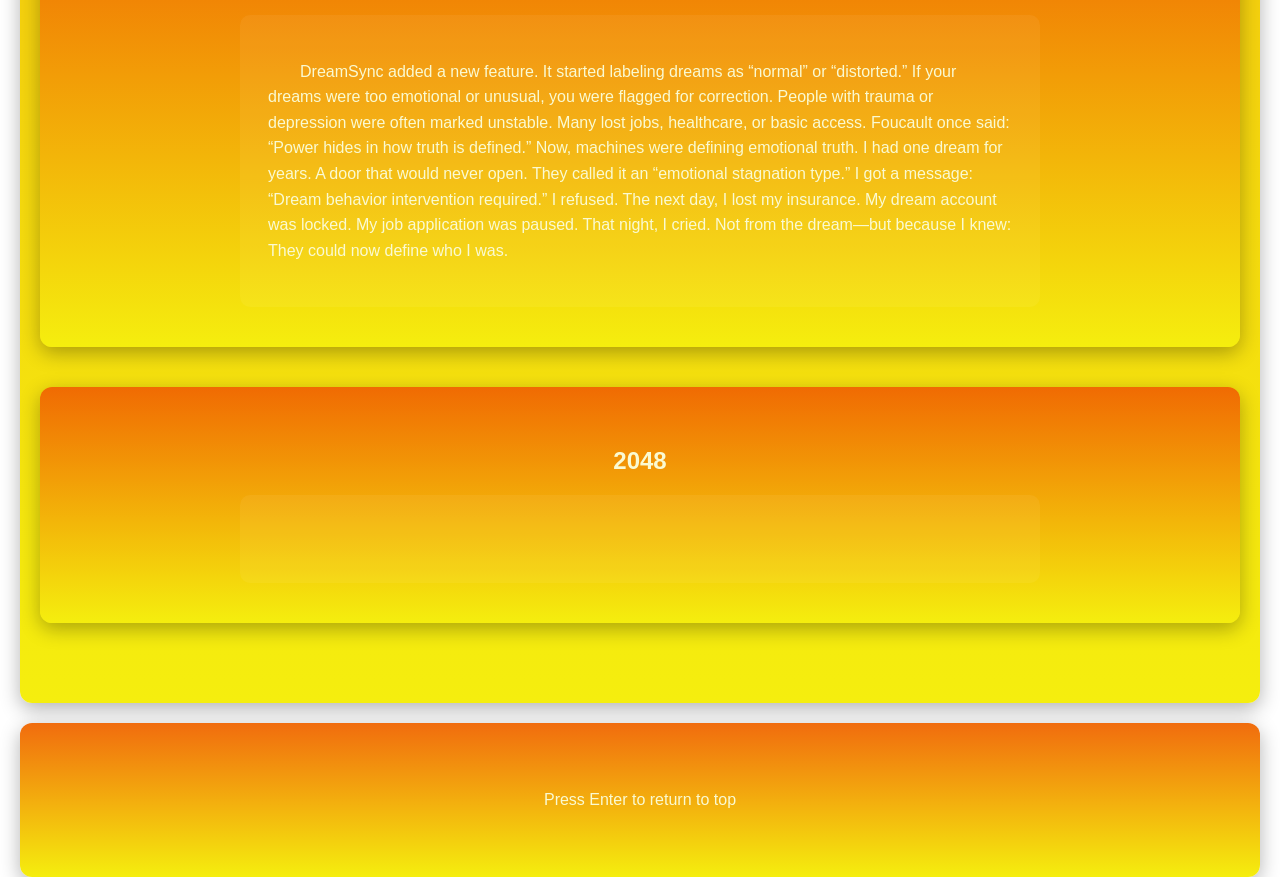
<file: assignment3/assignment3_index_FD.html>
<html>

<head>

    <meta charset="UTF-8" http-equiv="refresh" name="viewport" content="width=device-width, initial-scale=1.0">
    <title>Free Dreamers</title>
    <link rel="stylesheet" type="text/css" href="assigment3_style_FD.css">
    
</head>

<body>
    <div class="navbar">

        <a href="#homepage">Home</a>
        <a href="#profile"> Personal Profile</a>
        <a href="#picvideo">Past Realities</a>
        <a href="#2037years">Origins</a>
        <a href="#2041years">Evaluation</a>
        <a href="#years2043">Resistance</a>
        <a href="#2044years">Exploitation</a>
        <a href="#2046years">Judgment</a>
        <a href="#2048years">Liberation</a>
        <button onclick="window.location.href='assignment3_login_FD.html'">Log Out</button>

    </div>

    <div id="homepage" class="container">
       
        <h1>Welcome to Free Dreamers</h1>

        <p>Your mind is yours again.</p>

    </div>

    <div id="profile" class="container">

        <h2>Personal Information</h2>

        <div class="profile_content">

            <div class="profile_text">

                <p>Alias: Vivi_07</p>
                <p>Gender: Female</p>
                <p>Age: 24</p>
                <p>Membership Status: Active</p>
                <p>Last Declaration: “No one owns my silence. No one edits my sorrow.”</p>

            </div>

            <div class="profile_image">

                <img src="image/简介FD.PNG" alt="personal image">

            </div>

        </div>

    </div>

    <div id="picvideo" class="container">
        <h2>Past Realities</h2>
        <div class="row">
            <img id="slide1" src="image/2037.png" alt="Father died in a fire">

            <button id="playButton" onclick="startSlideShow()">Play</button>

            <p id="text1"></p>

            <audio id="AudioSlide1" src="sound/audio1.mp3"></audio>
        </div>
    </div>

    <div id="years" class="container">

        <h2>Personal Archives</h2>

        <p>This isn’t just a record of time. It’s a record of my refusal to be silent, to forget.</p>

        <div id="2037years" class="container">

            <h2>2037</h2>

            <div class="highlight">

                <p id="text2037" class="fade-text" >
                    Researchers finally learned how to decode brain signals with more clarity. That year, DreamSync was launched. It was a small headset worn during sleep that recorded brain activity and uploaded it to the cloud. Using deep learning, doctors began turning dreams into visuals to help patients with trauma. Many people felt truly understood for the first time. I was seven. My mother signed the DreamSync agreement, believing it could help me forget the fire. My father had died in it. I had survived. At first, I hoped it might help. But every night, I still dreamed of him. And what scared me more than the dreams themselves was the thought that someone else could see them. After each session, the report said: “Abnormal sadness fluctuations. Recommended for clearance.” That’s when I understood. DreamSync wasn’t trying to help me heal. It wanted to erase what I felt.
                </p>
               
            </div>

        </div>

        <div id="2041years" class="container">

            <h2>2041</h2>

            <div class="highlight">

                <p id="text2041" class="clickable-text">
                    DreamSync had become a part of everyday life. People used it to improve sleep, balance emotions, and manage relationships. Reports suggested music, gave emotional tips, or warned about risk patterns. Public dream terminals appeared. In some cities, dream scans were added to security checks and job screenings. Dreams had become part of who you were. That year, I was applying to university. My dream report gave me a C- compatibility score. In my dreams, I was always running—sometimes from fire, sometimes from nothing. The system flagged this as a potential antisocial signal. I lost my scholarship. I was added to the psychological monitoring list. After that, I started “planning” my dreams. No more chaos. No more emotion. Just quiet, safe, empty dreams. But they didn’t feel like mine anymore.
                </p>

                <audio id="audio3" src="sound/audio3.mp3"></audio>

            </div>

        </div>

        <div id="years2043" class="container">

            <h2>2043</h2>

            <div class="highlight">

                <p id="text2043" class="scroll-text">
                    People began pushing back. Cities launched Dream Commons, where users could vote on how their dream data was used or deleted. At the same time, DreamSync adapted to local cultures. They brought in dream mediators—people from different backgrounds—to help interpret dreams more fairly. People with unique brain patterns also helped train the system, making it less biased. That year, I joined Dream Commons. I submitted a request to seal a memory—the dream where my father was lost in fire. But the system rejected it. The response said: “This segment has potential historical value and has been uploaded to Emotion Database 7.” They said it was democratic. But in the end, an algorithm still chose what I was allowed to forget. Meanwhile, the Dream Festival had changed. It used to be a protest. Now it was a global event. People shared dream-based music, images, and art. That year, I was asked to present something called the Trauma Healing Dream Map. I didn’t want to. But the organizers said: “It’s an honor to contribute your healing power to the world.” On stage, they turned the sound of my crying into music. The audience clapped. The lights were bright. In that moment, I felt cold. Because I realized: My dream was no longer mine. It had become their content.
                </p>
               
            </div>

        </div>

        <div id="2044years" class="container">

            <h2>2044</h2>

            <div class="highlight">

                <p id="text2044" class="glitch-text">
                    Dream data had become extremely valuable. Governments used it to predict unrest. Companies used it to sell fear-based ads. Dreams lost all privacy. Emotions were broken apart—fear, guilt, hope—and sold like products. Soon, people couldn’t tell if their feelings were their own, or shaped by the system. One day, I passed an ad screen. Suddenly, I heard a voice: “Run. Now.” It was my mother’s voice—from one of my dreams. It was now part of a home safety simulation ad. I reported it. The reply came fast: “This audio clip has obtained behavioral wave authorization.” That was when I finally saw the truth: DreamSync didn’t just record dreams, it sold emotions.
                </p>
            </div>

        </div>
    
        <div id="2046years" class="container">

            <h2>2046</h2>

            <div class="highlight">

                <p id="text2046" class="erasable-text">
                    DreamSync added a new feature. It started labeling dreams as “normal” or “distorted.” If your dreams were too emotional or unusual, you were flagged for correction. People with trauma or depression were often marked unstable. Many lost jobs, healthcare, or basic access. Foucault once said: “Power hides in how truth is defined.” Now, machines were defining emotional truth. I had one dream for years. A door that would never open. They called it an “emotional stagnation type.” I got a message: “Dream behavior intervention required.” I refused. The next day, I lost my insurance. My dream account was locked. My job application was paused. That night, I cried. Not from the dream—but because I knew: They could now define who I was.
                </p>

            </div>

        </div>

        <div id="2048years" class="container">

            <h2>2048</h2>

            <div class="highlight">

                <p id="text2048" class="typewriter-text">
                    More people began to disconnect. They called themselves Free Dreamers. They built secret networks. They encrypted their dreams. No more uploads. No more tracking. Soon, they partnered with Dream Commons. One group fought for privacy. The other for fair use. Together, they created the Dream Rights Agreement, a guide to stop misuse of dreams. Before every Dream Festival, they sent a message: “Real dreams cannot be sold or defined.” That year, I joined the Free Dreamers. During a disconnection mission, I pushed a needle into my neck. That night, I dreamed of my father. He hugged me. Together, we released the Dream Rights Declaration. Every dream was now anonymous. Nothing was uploaded. And on Dream Festival night, we shared nothing. No music. No visuals. No content. Just one quiet sentence on a black screen: “Dreams are not commodities; they are humanity’s last freedom.”
                </p>
            </div>

        </div>

    </div>

    <div id="keyboard" class="container">

        <p>Press Enter to return to top</p>

    </div>

<script src="assignment3_java_FD.js"></script>

</body>
</file>
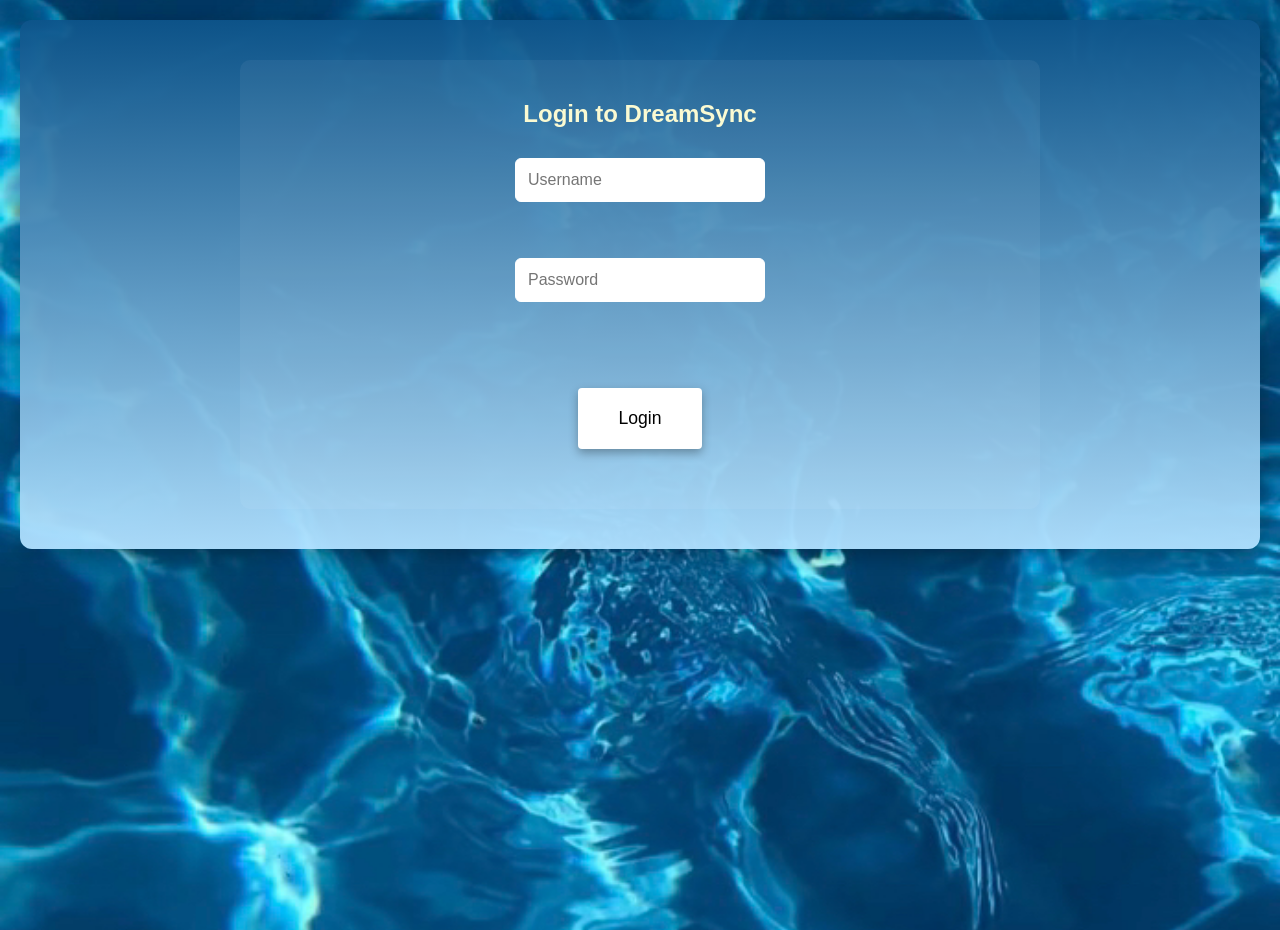
<file: assignment3/assignment3_login_DS.html>
<html>

<head>

    <meta charset="UTF-8" http-equiv="refresh" name="viewport" content="width=device-width, initial-scale=1.0">
    <title>Log In DreamSync</title>
    <link rel="stylesheet" type="text/css" href="assigment3_style_DS.css">
    <script src="assignment3_java_DS.js"></script>

</head>
<body>
<div id="login" class="container">

    <div class="highlight">
        
        <h2>Login to DreamSync</h2>

        <input type="text" id="username" placeholder="Username"><br><br>

        <input type="text" id="password" placeholder="Password"><br><br>

        <button onclick="window.location.href='assignment3_index_DS.html'">Login</button>

    </div>

</body>

</html>
</file>
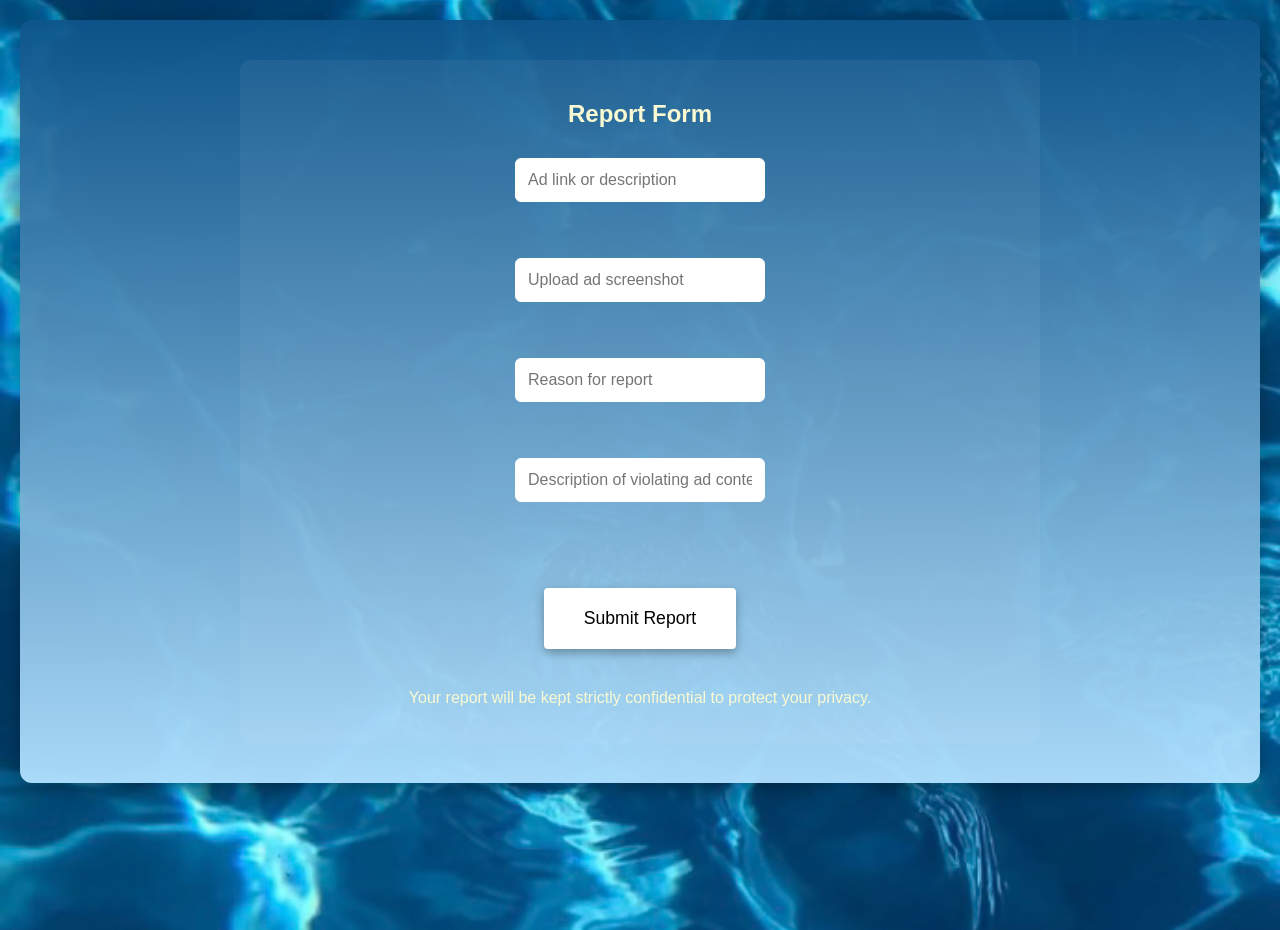
<file: assignment3/assignment3_reportAd_DS.html>
<html>

<head>

    <meta charset="UTF-8" http-equiv="refresh" name="viewport" content="width=device-width, initial-scale=1.0">
    <title>Ad Report Form</title>
    <link rel="stylesheet" type="text/css" href="assigment3_style_DS.css">
    <script src="assignment3_java_DS.js"></script>

</head>

<body>
    <div id="report" class="container">

        <div class="highlight">

            <h2>Report Form</h2>

            <div class="form-group">

                <input type="text" id="adDesc" placeholder="Ad link or description" /><br><br>
                </div>

                <div class="form-group">
                <input type="text" id="adImage" placeholder="Upload ad screenshot" /><br><br>
                </div>

                <div class="form-group">
                <input type="text" id="reportReason" placeholder="Reason for report" /><br><br>
                </div>

                <div class="form-group">
                <input type="text" id="violationDesc" placeholder="Description of violating ad content" /><br><br>

            </div>

            <button onclick="window.location.href='assignment3_index_DS.html'">Submit Report</button>
            <p>Your report will be kept strictly confidential to protect your privacy.</p>

        </div>

    </div>

</body>


</html>
</file>
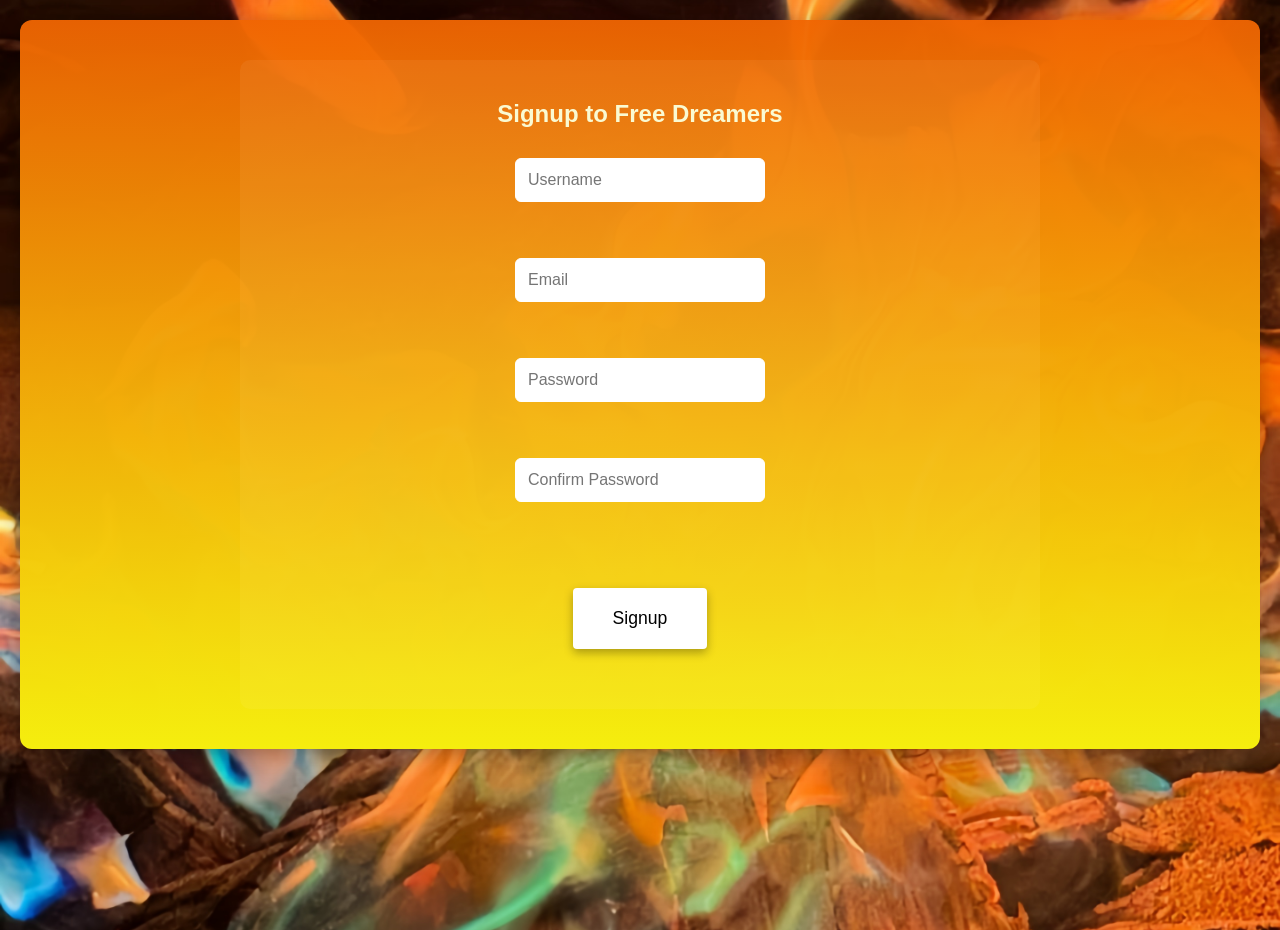
<file: assignment3/assignment3_signup_FD.html>
<html>

<head>

    <meta charset="UTF-8" http-equiv="refresh" name="viewport" content="width=device-width, initial-scale=1.0">
    <title>Sign Up Free Dreamers</title>
    <link rel="stylesheet" type="text/css" href="assigment3_style_FD.css">
    <script src="assignment3_java_DStoFD.js"></script>

</head>
<body>
<div id="signup" class="container">

    <div class="highlight">
        
        <h2>Signup to Free Dreamers</h2>

        <input type="text" id="username" placeholder="Username"><br><br>

        <input type="text" id="email" placeholder="Email"><br><br>

        <input type="text" id="password" placeholder="Password"><br><br>

        <input type="text" id="confirm_password" placeholder="Confirm Password"><br><br>

        <button onclick="window.location.href='assignment3_login_FD.html'">Signup</button>

    </div>

</body>

</html>
</file>
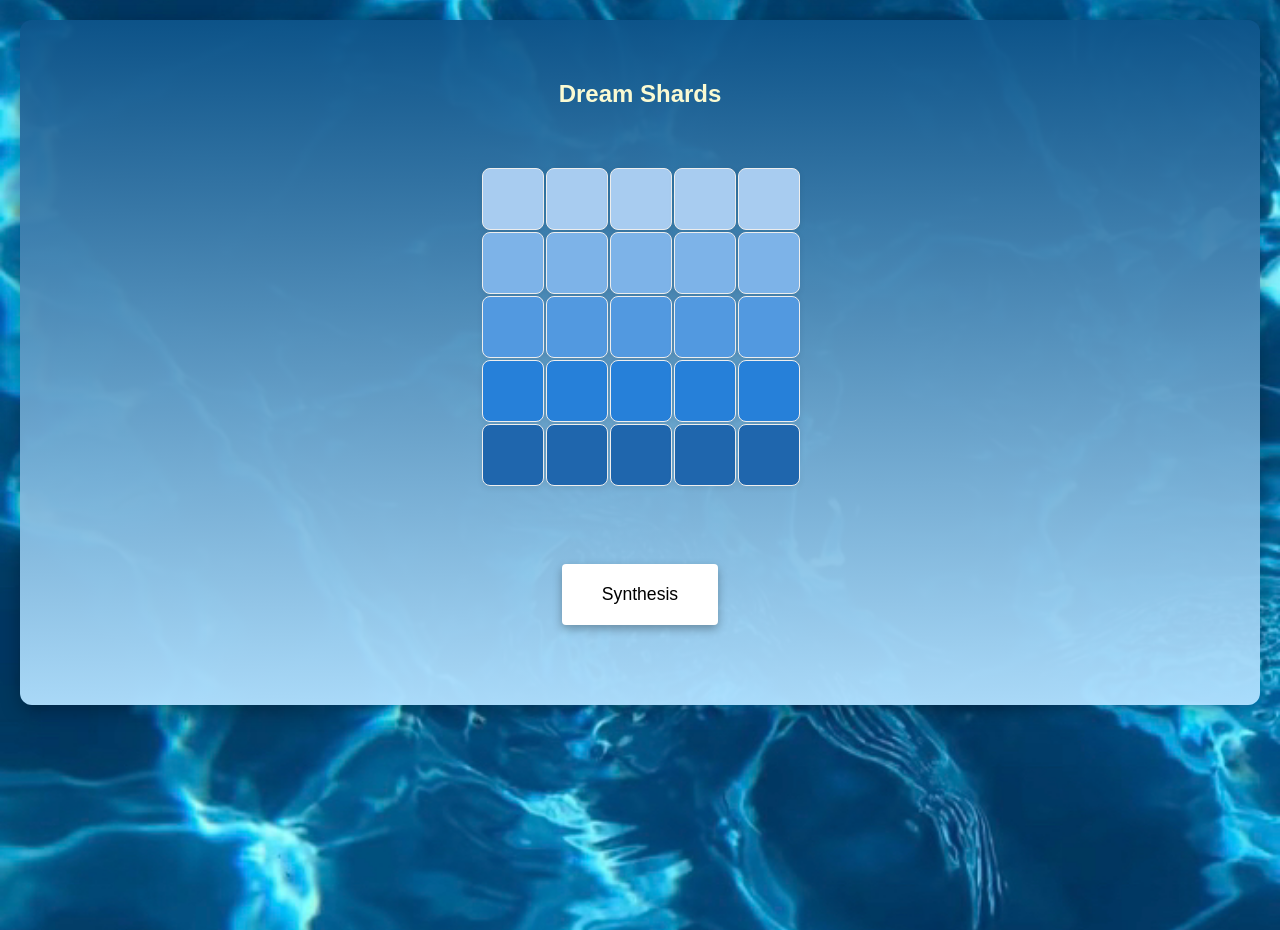
<file: assignment3/assignment3_syncBtn_DS.html>
<html>

<head>

    <meta charset="UTF-8" http-equiv="refresh" name="viewport" content="width=device-width, initial-scale=1.0">
    <title>Dream Shards and Synthesis</title>
    <link rel="stylesheet" type="text/css" href="assigment3_style_DS.css">
    <script src="assignment3_java_DS.js"></script>

</head>

<body>

    <div id="syncBtn" class="container">

        <h2>Dream Shards</h2>
        <div class="color-grid"></div>
        <button onclick="syncBtn()">Synthesis</button>

        </div>

    </div>

</body>


</html>
</file>
<file: assignment3/assigment3_style_DS.css>
html, body {
    margin: 0;
    padding: 10px;
    height: 100%;
    background-image: url('image/DS背景.jpg');
    background-repeat: no-repeat;
    background-size: cover;        
    background-position: center;   
    background-attachment: fixed;  
}

.container {
    background: linear-gradient(to bottom, rgba(13, 84, 138, 0.95), rgba(178, 225, 255, 0.95));
    color: lightgoldenrodyellow;
    font-family: sans-serif;
    box-sizing: border-box;
    width: 100%;
    max-width: 1400px;
    margin: 0 auto 40px;      
    padding: 40px 20px;
    border-radius: 12px;
    box-shadow: 0 6px 20px rgba(0, 0, 0, 0.3);
    display: flex;
    flex-direction: column;
    align-items: center;
}

#login input {
    padding: 12px;
    width: 250px;
    font-size: 16px;
    border: none;
    border-radius: 6px;
    margin: 10px auto; 
    display: block;
    background-color:white;
    color:#222;
    border: 1px solid white;
}

#login button {
    display: block;
    margin: 40px auto;  
    background: white;
    color: black;
    border: none;
    box-shadow: 0 4px 10px rgba(0, 0, 0, 0.3);
    border-radius: 4px;
    font-size: 1.1em;
    padding: 20px 40px;
}

#login .highlight {
    text-align: center;
}

.navbar {
  display: flex;
  justify-content: flex-start;  
  flex-wrap: nowrap;            
  align-items: center;
  box-sizing: border-box;
  background: linear-gradient(to bottom, rgba(13, 84, 138, 0.95), rgba(178, 225, 255, 0.95));
  gap: 20px;
  padding: 12px 20px;
  margin-bottom: 20px;
  position: sticky;
  top: 0;
  z-index: 999;
}

.navbar button {
  background: white;
  color: black;
  border: none;
  box-shadow: 0 4px 10px rgba(0, 0, 0, 0.3);
  border-radius: 4px;
  font-size: 1.1em;
  padding: 12px 24px;
  cursor: pointer;
}

.navbar button:last-child {
  margin-left: auto;
}

.navbar a {
    color: lightgoldenrodyellow;
    text-decoration: none;
    margin: 16px auto;
    max-width: 800px;
    padding: 8px;
    line-height: 1.6;
}

h1 {
    text-align: center;
    font-size: 48px;  
    margin: 0;
    padding: 20px;
}

h2 {
    text-align: center;
    font-size: 24px;  
    margin: 0;
    padding: 20px;
}

.highlight {
    box-sizing: border-box;
    background-color: rgba(255, 255, 255, 0.05); 
    border-radius: 10px;
    margin: 0 auto;
    width: 100%;
    max-width: 800px;
    padding: 20px;
}

#homepage {
    min-height: 100vh; 
    display: flex;
    align-items: center;
    justify-content: center;
    flex-direction: column;
    text-align: center;
}

#homepage p {
    margin: 16px auto;
    max-width: 800px;
    padding: 8px;
    line-height: 1.6;
}

.profile_content {
  display: flex;
  justify-content: space-between;
  align-items: flex-start;
   gap: 300px;
  padding: 0 40px;
}

.profile_text p {
    margin: 16px auto;
    max-width: 800px;
    padding: 8px;
    line-height: 1.6;
    flex: 1;
    text-align: left;
}

.profile_image img {
  width: 300px;
  height: auto;
  object-fit: cover;
  border-radius: 6px;
  box-shadow: 0 4px 10px rgba(0, 0, 0, 0.3);
   text-align: right;
}

#music audio {
    margin-top: 20px;
    width: 100%;
    max-width: 600px;
    border-radius: 6px;
    box-shadow: 0 4px 12px rgba(0, 0, 0, 0.3);
}

#music .cursoraudio {
    cursor: url('image/cursoraudio.png'), auto;
}

#interaction {
    flex-direction: column; 
    align-items: center;   
}

#interaction p {
    margin: 16px auto;
    max-width: 800px;
    padding: 8px;
    line-height: 1.6;
}

#interaction button {
    display: block;
    margin: 40px auto;  
    background: white;
    color: black;
    border: none;
    box-shadow: 0 4px 10px rgba(0, 0, 0, 0.3);
    border-radius: 4px;
    font-size: 1.1em;
    padding: 20px 40px;
}

#syncBtn .color-grid {
  display: grid;
  grid-template-rows: repeat(5, 60px);
  grid-template-columns: repeat(5, 60px);
  gap: 4px;
  margin: 40px auto;
  width: max-content; 
}

#syncBtn .color-cell {
  width: 60px;
  height: 60px;
  border-radius: 8px;
  box-shadow: 0 2px 6px rgba(0, 0, 0, 0.08);
  border: 1px solid #eee;
  transition: transform 0.7s, opacity 0.7s;
}

#syncBtn .highlight {
    min-height: 50vh; 
    display: flex;
    align-items: center;
    justify-content: center;
    flex-direction: column;
    text-align: center;
    margin-bottom: 40px;
}

#syncBtn {
    display: flex;
    flex-direction: column; 
    align-items: center;   
    max-height: none;          
    overflow-y: visible;      
    margin-bottom: 20px;
}

#syncBtn button {
    display: block;
    margin: 40px auto;  
    background: white;
    color: black;
    border: none;
    box-shadow: 0 4px 10px rgba(0, 0, 0, 0.3);
    border-radius: 4px;
    font-size: 1.1em;
    padding: 20px 40px;
}

#evaluateBtn p {
    margin: 16px auto;
    max-width: 800px;
    text-indent: 2em;
    padding: 8px;
    line-height: 1.6;
    text-align: center;
}

#button_click {
    display: flex;
    justify-content: center;
    align-items: center;
    gap: 20px;
}

#evaluateBtn button {
    margin: 40px auto;  
    background: white;
    color: black;
    border: none;
    box-shadow: 0 4px 10px rgba(0, 0, 0, 0.3);
    border-radius: 4px;
    font-size: 1.1em;
    padding: 20px 40px;
}

#Floating, #errorFloating {
    width: 300px;
    height: 30px;
    overflow: hidden;
    position: relative;
    margin: 10px auto;
    display: none;
}

.scroll-text {
    position: absolute;
    white-space: nowrap;
    font-weight: bold;
}

#errorFloating .scroll-text {
    color: rgb(179, 12, 12);
    animation: scrollLeft 5s linear infinite;
}

#Floating.scroll-text {
    color: black;
    animation: scrollLeft 5s linear infinite;
}

@keyframes scrollLeft {
  0% {
    left: 100%;
  }
  100% {
    left: -100%;
  }
}

@keyframes floatUp {
  0% {
    opacity: 1;
    transform: translateY(0);
  }
  100% {
    opacity: 0;
    transform: translateY(-50px);
  }
}

#classifyDream .container {
  display: flex;
  flex-direction: column;
  gap: 8px;
}

#classifyDream .row {
  display: flex;
  gap: 5px;
}

#classifyDream .col {
  width: 40px;
  height: 40px;
  background-color: lightblue;
  display: flex;
  align-items: center;
  justify-content: center;
  font-weight: bold;
  border-radius: 4px;
  transition: background-color 0.3s ease;
  cursor: default;
}

#classifyDream .col.selected {
  background-color: #2a4d69; 
  color: white;
}

#classifyDream #status {
  margin-top: 15px;
  font-size: 18px;
  font-weight: bold;
}

#report input {
    padding: 12px;
    width: 250px;
    font-size: 16px;
    border: none;
    border-radius: 6px;
    margin: 10px auto; 
    display: block;
    background-color:white;
    color:#222;
    border: 1px solid white;
}

#report button {
    display: block;
    margin: 40px auto;  
    background: white;
    color: black;
    border: none;
    box-shadow: 0 4px 10px rgba(0, 0, 0, 0.3);
    border-radius: 4px;
    font-size: 1.1em;
    padding: 20px 40px;
}

#report .highlight {
    text-align: center;
}


#gallery {
    display: flex;
    flex-direction: column;
    align-items: center;
}

#gallery .row {
    display: flex;
    flex-wrap: wrap;         
    justify-content: center;
    gap: 20px;
    max-width: 1600px;      
    width: 100%;
}

#gallery .column {
    flex: 0 0 400px;         
    aspect-ratio: 1 / 1;      
    overflow: hidden;
}

#gallery img {
    display: block;
    width: 100%;
    height: 100%;
    object-fit: cover;       
    border: 2px solid white;
    border-radius: 6px;
    box-shadow: 0 4px 10px rgba(0, 0, 0, 0.3);
    transition: transform 0.3s ease, filter 0.3s ease; 
}

#years {
    display: flex;
    flex-direction: column; 
    align-items: center;   
    max-height: none;          
    overflow-y: visible;      
    margin-bottom: 20px;
}

#years h2 {
    text-align: center;
    font-size: 24px;  
    margin: 0;
    padding: 20px;
}

#years p {
    margin: 16px auto;
    max-width: 800px;
    text-indent: 2em;
    padding: 8px;
    line-height: 1.6;
    text-align: center;
}
</file>
<file: assignment3/assigment3_style_DC.css>
html, body {
    margin: 0;
    padding: 10px;
    height: 100%;
    background-image: url('image/DC背景.jpg');
    background-repeat: no-repeat;
    background-size: cover;        
    background-position: center;   
    background-attachment: fixed;  
}

.container {
    background: linear-gradient(to bottom, rgba(5, 89, 19, 0.95), rgba(178, 255, 231, 0.95));
    color: lightgoldenrodyellow;
    font-family: sans-serif;
    box-sizing: border-box;
    width: 100%;
    max-width: 1400px;
    margin: 0 auto 40px;      
    padding: 40px 20px;
    border-radius: 12px;
    box-shadow: 0 6px 20px rgba(0, 0, 0, 0.3);
    display: flex;
    flex-direction: column;
    align-items: center;
}

.navbar {
  display: flex;
  justify-content: flex-start;  
  flex-wrap: nowrap;            
  align-items: center;
  box-sizing: border-box;
  background: linear-gradient(to bottom, rgba(5, 89, 19, 0.95), rgba(178, 255, 231, 0.95));
  gap: 20px;
  padding: 12px 20px;
  margin-bottom: 20px;
  position: sticky;
  top: 0;
  z-index: 999;
}

.navbar button {
  background: white;
  color: black;
  border: none;
  box-shadow: 0 4px 10px rgba(0, 0, 0, 0.3);
  border-radius: 4px;
  font-size: 1.1em;
  padding: 12px 24px;
  cursor: pointer;
}

.navbar button:last-child {
  margin-left: auto;
}

.navbar a {
    color: lightgoldenrodyellow;
    text-decoration: none;
    margin: 16px auto;
    max-width: 800px;
    padding: 8px;
    line-height: 1.6;
}

h1 {
    text-align: center;
    font-size: 48px;  
    margin: 0;
    padding: 20px;
}

h2 {
    text-align: center;
    font-size: 24px;  
    margin: 0;
    padding: 20px;
}

.highlight {
    box-sizing: border-box;
    background-color: rgba(255, 255, 255, 0.05); 
    border-radius: 10px;
    margin: 0 auto;
    width: 100%;
    max-width: 800px;
    padding: 20px;
}

#homepage {
    min-height: 100vh; 
    display: flex;
    align-items: center;
    justify-content: center;
    flex-direction: column;
    text-align: center;
}

#homepage p {
    margin: 16px auto;
    max-width: 800px;
    padding: 8px;
    line-height: 1.6;
}

.color-grid {
  display: grid;
  grid-template-columns: repeat(5, 60px);
  grid-gap: 10px;
  margin: 20px auto;
  width: max-content;
}

.color-grid .memory-cell {
  width: 60px;
  height: 60px;
  background-color: hsl(142, 71%, 80%);
  border-radius: 8px;
  border: 1px solid #ffffff;
  cursor: pointer;
  display: flex;
  justify-content: center;
  align-items: center;
  user-select: none;
  transition: background-color 0.3s;
}

.color-grid .memory-cell.selected {
  background-color: hsl(148, 70%, 50%);
  box-shadow: 0 0 10px hsl(148, 70%, 50%);
}

#status {
    margin-top: 10px;
    color: black;
    font-style: italic;
}

.profile_content {
  display: flex;
  justify-content: space-between;
  align-items: flex-start;
   gap: 300px;
  padding: 0 40px;
}

.profile_text p {
    margin: 16px auto;
    max-width: 800px;
    padding: 8px;
    line-height: 1.6;
    flex: 1;
    text-align: left;
}

.profile_image img {
  width: 300px;
  height: auto;
  object-fit: cover;
  border-radius: 6px;
  box-shadow: 0 4px 10px rgba(0, 0, 0, 0.3);
   text-align: right;
}

#interaction {
    flex-direction: column; 
    align-items: center;   
}

#interaction p {
    margin: 16px auto;
    max-width: 800px;
    padding: 8px;
    line-height: 1.6;
}

#interaction button {
    display: block;
    margin: 40px auto;  
    background: white;
    color: black;
    border: none;
    box-shadow: 0 4px 10px rgba(0, 0, 0, 0.3);
    border-radius: 4px;
    font-size: 1.1em;
    padding: 20px 40px;
}

#years {
    display: flex;
    flex-direction: column; 
    align-items: center;   
    max-height: none;          
    overflow-y: visible;      
    margin-bottom: 20px;
}

#years h2 {
    text-align: center;
    font-size: 24px;  
    margin: 0;
    padding: 20px;
}

#years p {
    margin: 16px auto;
    max-width: 800px;
    text-indent: 2em;
    padding: 8px;
    line-height: 1.6;
}

#media {
    display: flex;
    flex-direction: column;
    align-items: center;
    justify-content: center;
    margin-top: 40px;
    padding: 20px;
    text-align: center;
}

#media h2 {
    width: 100%;
    margin-bottom: 20px;
}

#media p {
    margin: 16px auto;
    max-width: 800px;
    padding: 8px;
    line-height: 1.6;
}

#media .cursorvideo {
    cursor: url('image/cursorvideo.png'), auto;
}

#media video {
    width: 100%;
    max-width: 800px;
    aspect-ratio: 1 / 1;
    border-radius: 6px;
    box-shadow: 0 4px 10px rgba(0, 0, 0, 0.3);
    display: block;
    margin: 0 auto;
}
</file>
<file: assignment3/assignment3_style_DStoFD.css>
body {
    margin: 0;
    padding: 0;
    background-color: black;
    height: 100vh;
    display: flex;
    flex-direction: column;
    justify-content: center;
    align-items: center;
    cursor: pointer;
    font-family: 'Helvetica', sans-serif;
}

#message {
    color: lightgoldenrodyellow;;
    font-size: 2em;
    text-align: center;
    text-shadow: 2px 2px 5px black;
    opacity: 0;
    transition: opacity 1s ease;
    max-width: 80%;
    line-height: 1.5;
    -webkit-text-stroke: 0.5px black;
    margin-bottom: 40px;
}

#button_container {
    display: none;
    gap: 20px;
}

button {
    font-size: 1.5em;
    padding: 10px 30px;
    border: none;
    border-radius: 6px;
    cursor: pointer;
    background-color: lightgoldenrodyellow;;
    color: black;
    font-weight: bold;
    transition: background-color 0.3s ease;
}

button:hover {
    background-color: rgb(245, 238, 14);
}

button:active {
    background-color: rgb(245, 238, 14);
}
</file>
<file: assignment3/assigment3_style_FD.css>
html, body {
    margin: 0;
    padding: 10px;
    height: 100%;
    background-image: url('image/FD背景.jpg');
    background-repeat: no-repeat;
    background-size: cover;        
    background-position: center;   
    background-attachment: fixed;  
}

.container {
    background: linear-gradient(to bottom, rgba(240, 101, 2, 0.952), rgb(245, 238, 14));
    color: lightgoldenrodyellow;
    font-family: sans-serif;
    box-sizing: border-box;
    width: 100%;
    max-width: 1400px;
    margin: 0 auto 40px;      
    padding: 40px 20px;
    border-radius: 12px;
    box-shadow: 0 6px 20px rgba(0, 0, 0, 0.3);
    display: flex;
    flex-direction: column;
    align-items: center;
}

#signup input {
    padding: 12px;
    width: 250px;
    font-size: 16px;
    border: none;
    border-radius: 6px;
    margin: 10px auto; 
    display: block;
    background-color:white;
    color:#222;
    border: 1px solid white;
}

#signup button {
    display: block;
    margin: 40px auto;  
    background: white;
    color: black;
    border: none;
    box-shadow: 0 4px 10px rgba(0, 0, 0, 0.3);
    border-radius: 4px;
    font-size: 1.1em;
    padding: 20px 40px;
}

#signup .highlight {
    text-align: center;
}

#login input {
    padding: 12px;
    width: 250px;
    font-size: 16px;
    border: none;
    border-radius: 6px;
    margin: 10px auto; 
    display: block;
    background-color:white;
    color:#222;
    border: 1px solid white;
}

#login button {
    display: block;
    margin: 40px auto;  
    background: white;
    color: black;
    border: none;
    box-shadow: 0 4px 10px rgba(0, 0, 0, 0.3);
    border-radius: 4px;
    font-size: 1.1em;
    padding: 20px 40px;
}

#login .highlight {
  text-align: center;
}

.navbar {
  display: flex;
  justify-content: flex-start;  
  flex-wrap: nowrap;            
  align-items: center;
  box-sizing: border-box;
  background: linear-gradient(to bottom, rgba(240, 101, 2, 0.952), rgb(245, 238, 14));
  padding: 12px 20px;
  margin-bottom: 20px;
  position: sticky;
  top: 0;
  z-index: 999;
}

.navbar button {
  background: white;
  color: black;
  border: none;
  box-shadow: 0 4px 10px rgba(0, 0, 0, 0.3);
  border-radius: 4px;
  font-size: 1.1em;
  padding: 12px 24px;
  cursor: pointer;
}

.navbar button:last-child {
  margin-left: auto;
}

.navbar a {
    color: lightgoldenrodyellow;
    text-decoration: none;
    margin: 16px auto;
    max-width: 800px;
    padding: 8px;
    line-height: 1.6;
}

h1 {
    text-align: center;
    font-size: 48px;  
    margin: 0;
    padding: 20px;
}

h2 {
    text-align: center;
    font-size: 24px;  
    margin: 0;
    padding: 20px;
}

.highlight {
    box-sizing: border-box;
    background-color: rgba(255, 255, 255, 0.05); 
    border-radius: 10px;
    margin: 0 auto;
    width: 100%;
    max-width: 800px;
    padding: 20px;
}

#homepage {
    min-height: 100vh; 
    display: flex;
    align-items: center;
    justify-content: center;
    flex-direction: column;
    text-align: center;
}

#homepage p {
    margin: 16px auto;
    max-width: 800px;
    padding: 8px;
    line-height: 1.6;
}

.profile_content {
  display: flex;
  justify-content: space-between;
  align-items: flex-start;
   gap: 300px;
  padding: 0 40px;
}

.profile_text p {
    margin: 16px auto;
    max-width: 800px;
    padding: 8px;
    line-height: 1.6;
    flex: 1;
    text-align: left;
}

.profile_image img {
    width: 300px;
    height: auto;
    object-fit: cover;
    border-radius: 6px;
    box-shadow: 0 4px 10px rgba(0, 0, 0, 0.3);
    text-align: right;
}

#picvideo .row {
    position: relative;
}

#slide1 {
    width: 100%;
    border-radius: 12px;
    box-shadow: 0 4px 15px rgba(0,0,0,0.7);
    transition: opacity 0.5s ease;
    display: block;
}

#text1 {
    margin-top: 10px;
    font-size: 1.2rem;
    text-align: center;
    color: #444;
    transition: opacity 0.5s ease;
}

#playButton {
    position: absolute;
    top: 50%;
    left: 50%;
    transform: translate(-50%, -50%);
    cursor: pointer;
    font-size: 1.5rem;
    padding: 10px 25px;
    z-index: 20;
    background-color: #f2aa4c;
    border: none;
    border-radius: 8px;
    box-shadow: 0 2px 8px rgba(0,0,0,0.3);
    transition: opacity 0.5s ease;
}

#playButton:hover {
    background-color: #e09430;
    box-shadow: 0 4px 12px rgba(0,0,0,0.4);
}

.fade-text {
    filter: blur(5px);
    transition: filter 1s ease;
    cursor: pointer;
    user-select: none; 
}

.fade-text.visible {
    filter: blur(0);
}

.fade-text:hover:not(.visible) {
    filter: blur(3px);
}

.glitch-text {
  position: relative;
  color: white;
  cursor: pointer;
}

.glitch-text::before,
.glitch-text::after {
  content: attr(data-text);
  position: absolute;
  left: 0;
  top: 0;
  width: 100%;
  overflow: hidden;
  clip: rect(0, 900px, 0, 0);
}

.glitch-text::before {
  left: 2px;
  text-shadow: -2px 0 rgb(0, 0, 0);
}

.glitch-text::after {
  left: -2px;
  text-shadow: -2px 0 rgb(255, 255, 255);
}

.glitch {
  animation: glitchAnim 0.3s steps(2, end) infinite;
}

@keyframes glitchAnim {
  0% {
    clip: rect(0, 900px, 0, 0);
    transform: translate(0);
  }
  20% {
    clip: rect(0, 900px, 100%, 0);
    transform: translate(-2px, -2px);
  }
  40% {
    clip: rect(0, 900px, 50%, 0);
    transform: translate(2px, 2px);
  }
  60% {
    clip: rect(0, 900px, 80%, 0);
    transform: translate(-1px, 1px);
  }
  80% {
    clip: rect(0, 900px, 60%, 0);
    transform: translate(1px, -1px);
  }
  100% {
    clip: rect(0, 900px, 0, 0);
    transform: translate(0);
  }
}

#text2046 {
    position: relative;
    user-select: none;
    cursor: crosshair;
    -webkit-mask-image: none;
    mask-image: none;
}

#eraserCanvas {
    position: absolute;
    top: 0; left: 0;
    width: 100%;
    height: 100%;
    pointer-events: auto;
    z-index: 10;
    background: transparent;
    opacity: 0;
}

.clickable-text {
    cursor: pointer;
    user-select: none;
}

#years2043 .highlight {
  position: relative;
  overflow: hidden;
  color: lightgoldenrodyellow;
  height: 400px;
  width: 100%;
  max-width: 1400px;
  margin: 0 auto 40px;
  padding: 40px 20px;
  border-radius: 12px;
  perspective: 800px;
}

.scroll-text {
  position: absolute;
  bottom: 0;
  left: 50%;
  transform: translateX(-50%) translateY(0); 
  opacity: 1;
  user-select: none;
  cursor: pointer;
  transition: color 0.3s ease;
  width: 90%;
}

.scroll-text:hover {
  color: #000000;
}

.scroll-text.animate {
  transform-origin: 50% 100%;
  transform-style: preserve-3d;
  animation: scrollUp 60s linear forwards;
}

@keyframes scrollUp {
  0% {
    transform: translateX(-50%) rotateX(20deg) translateY(0) scale(1);
    opacity: 1;
  }
  100% {
    transform: translateX(-50%) rotateX(20deg) translateY(-250%) scale(0.2);
    opacity: 0;
  }
}

#years2048 .highlight {
  position: relative;
  overflow: hidden;
  color: lightgoldenrodyellow;
  height: 400px;     
  width: 100%;
  max-width: 1400px;
  margin: 0 auto 40px;      
  padding: 40px 20px;
  border-radius: 12px;
  background-color: rgba(0,0,0,0.3); 
}

.typewriter-text {
  white-space: pre-wrap; 
  cursor: pointer;
}

#years {
    display: flex;
    flex-direction: column; 
    align-items: center;   
    max-height: none;          
    overflow-y: visible;      
    margin-bottom: 20px;
}

#years h2 {
    text-align: center;
    font-size: 24px;  
    margin: 0;
    padding: 20px;
}

#years p {
    margin: 16px auto;
    max-width: 800px;
    text-indent: 2em;
    padding: 8px;
    line-height: 1.6;
}

#keyboard p {
    margin: 16px auto;
    max-width: 800px;
    padding: 8px;
    line-height: 1.6;
}
</file>
